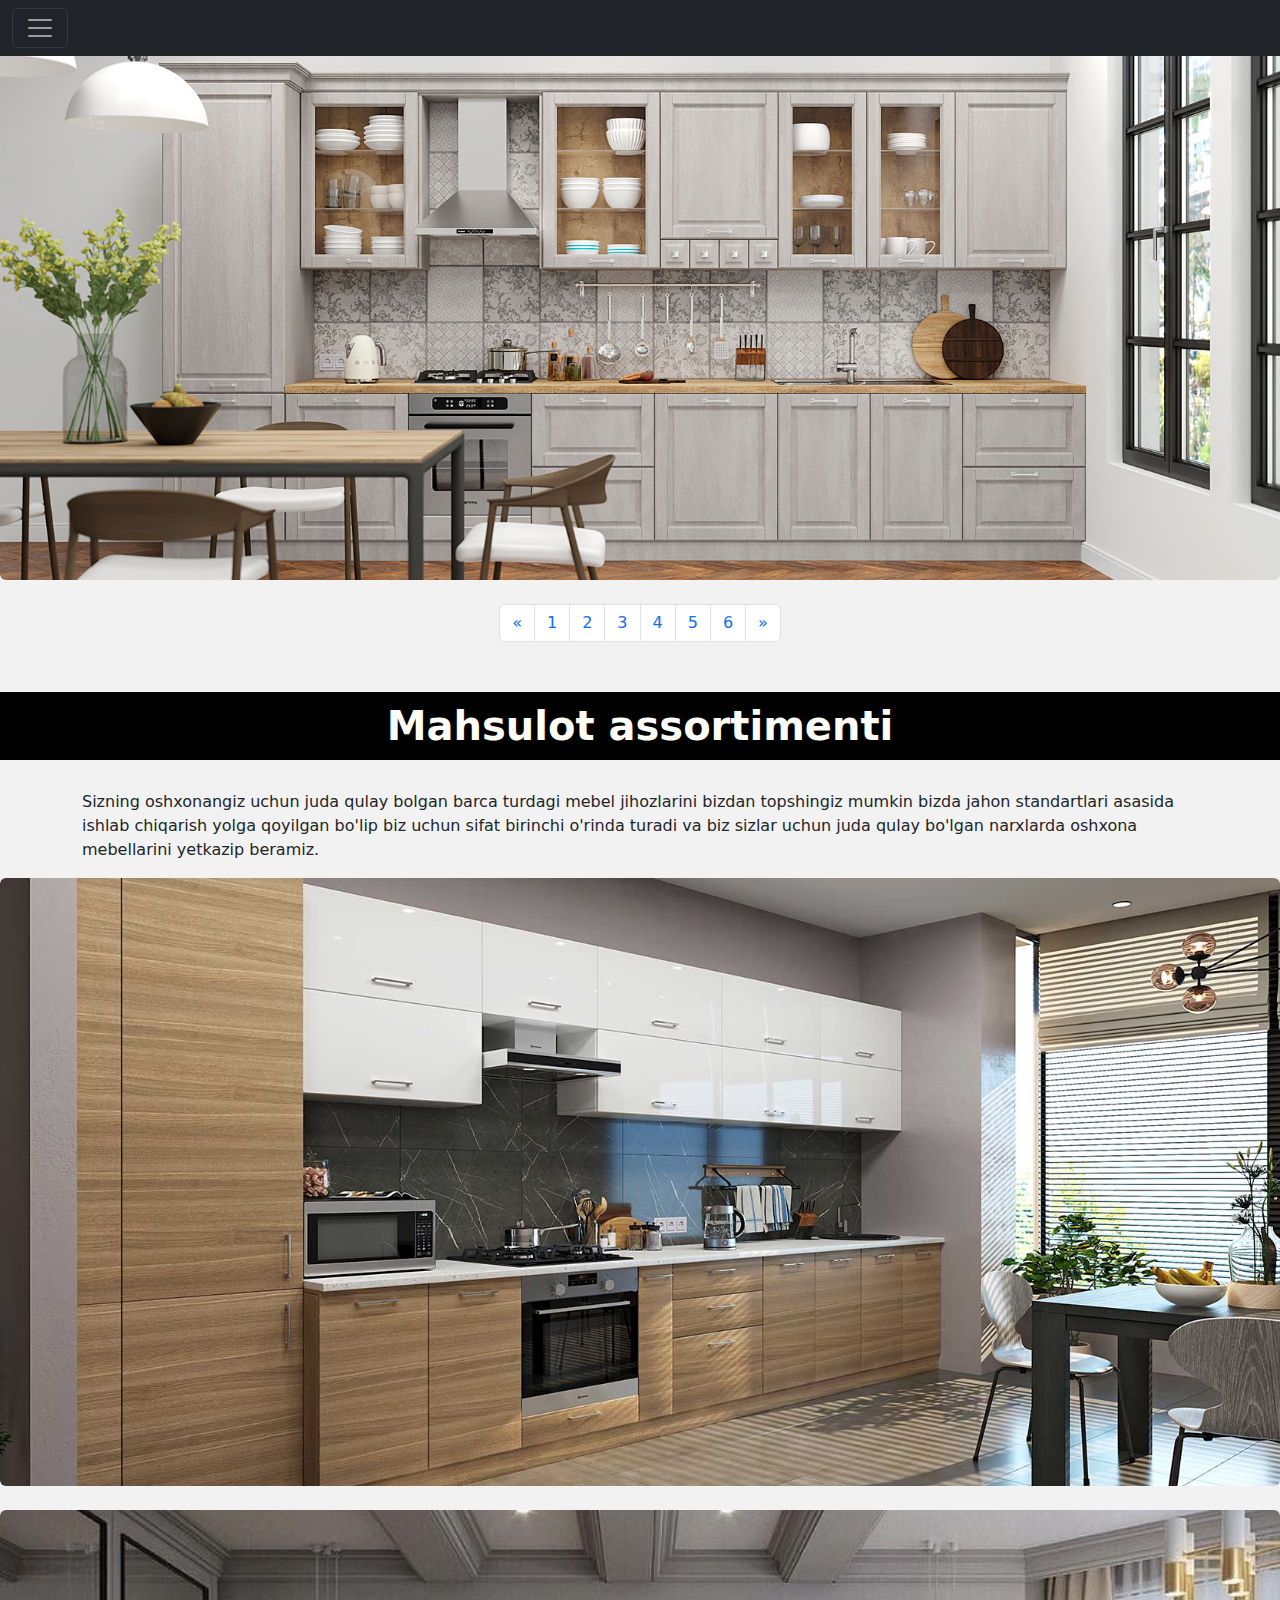
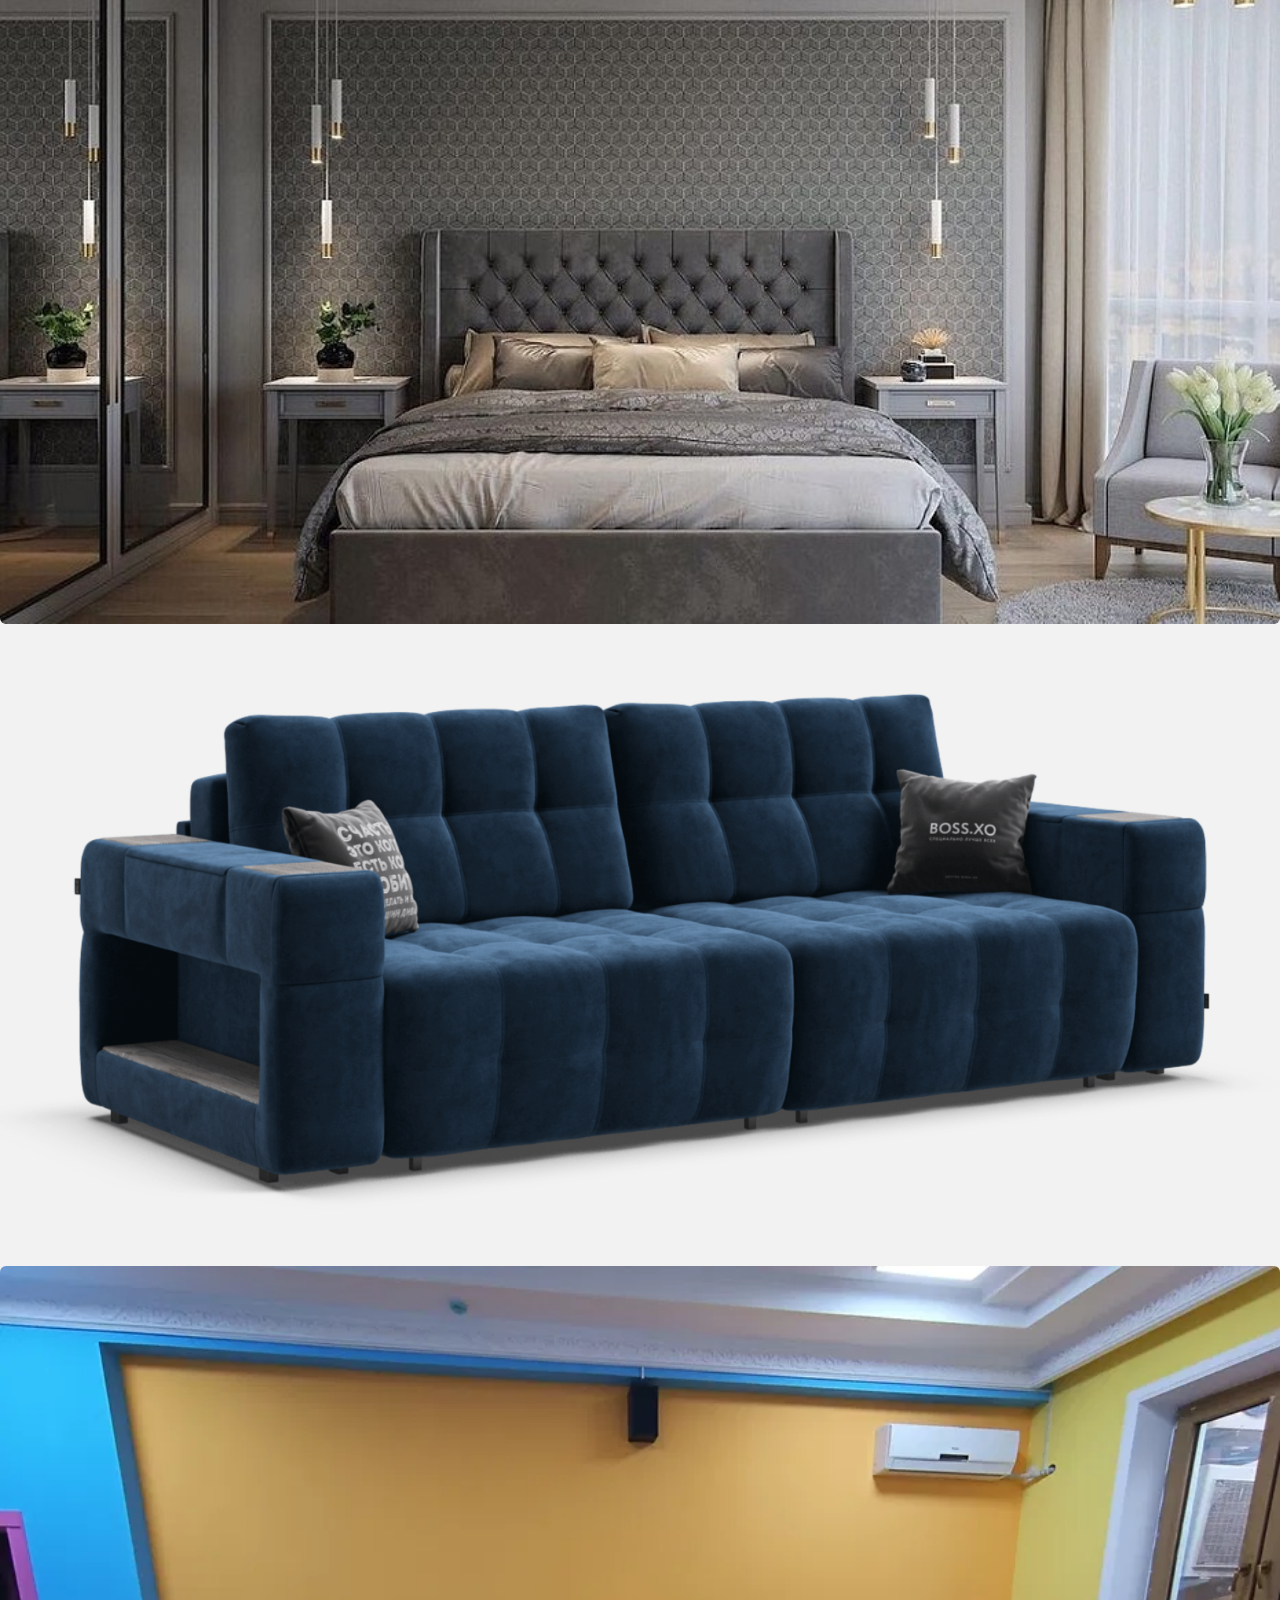
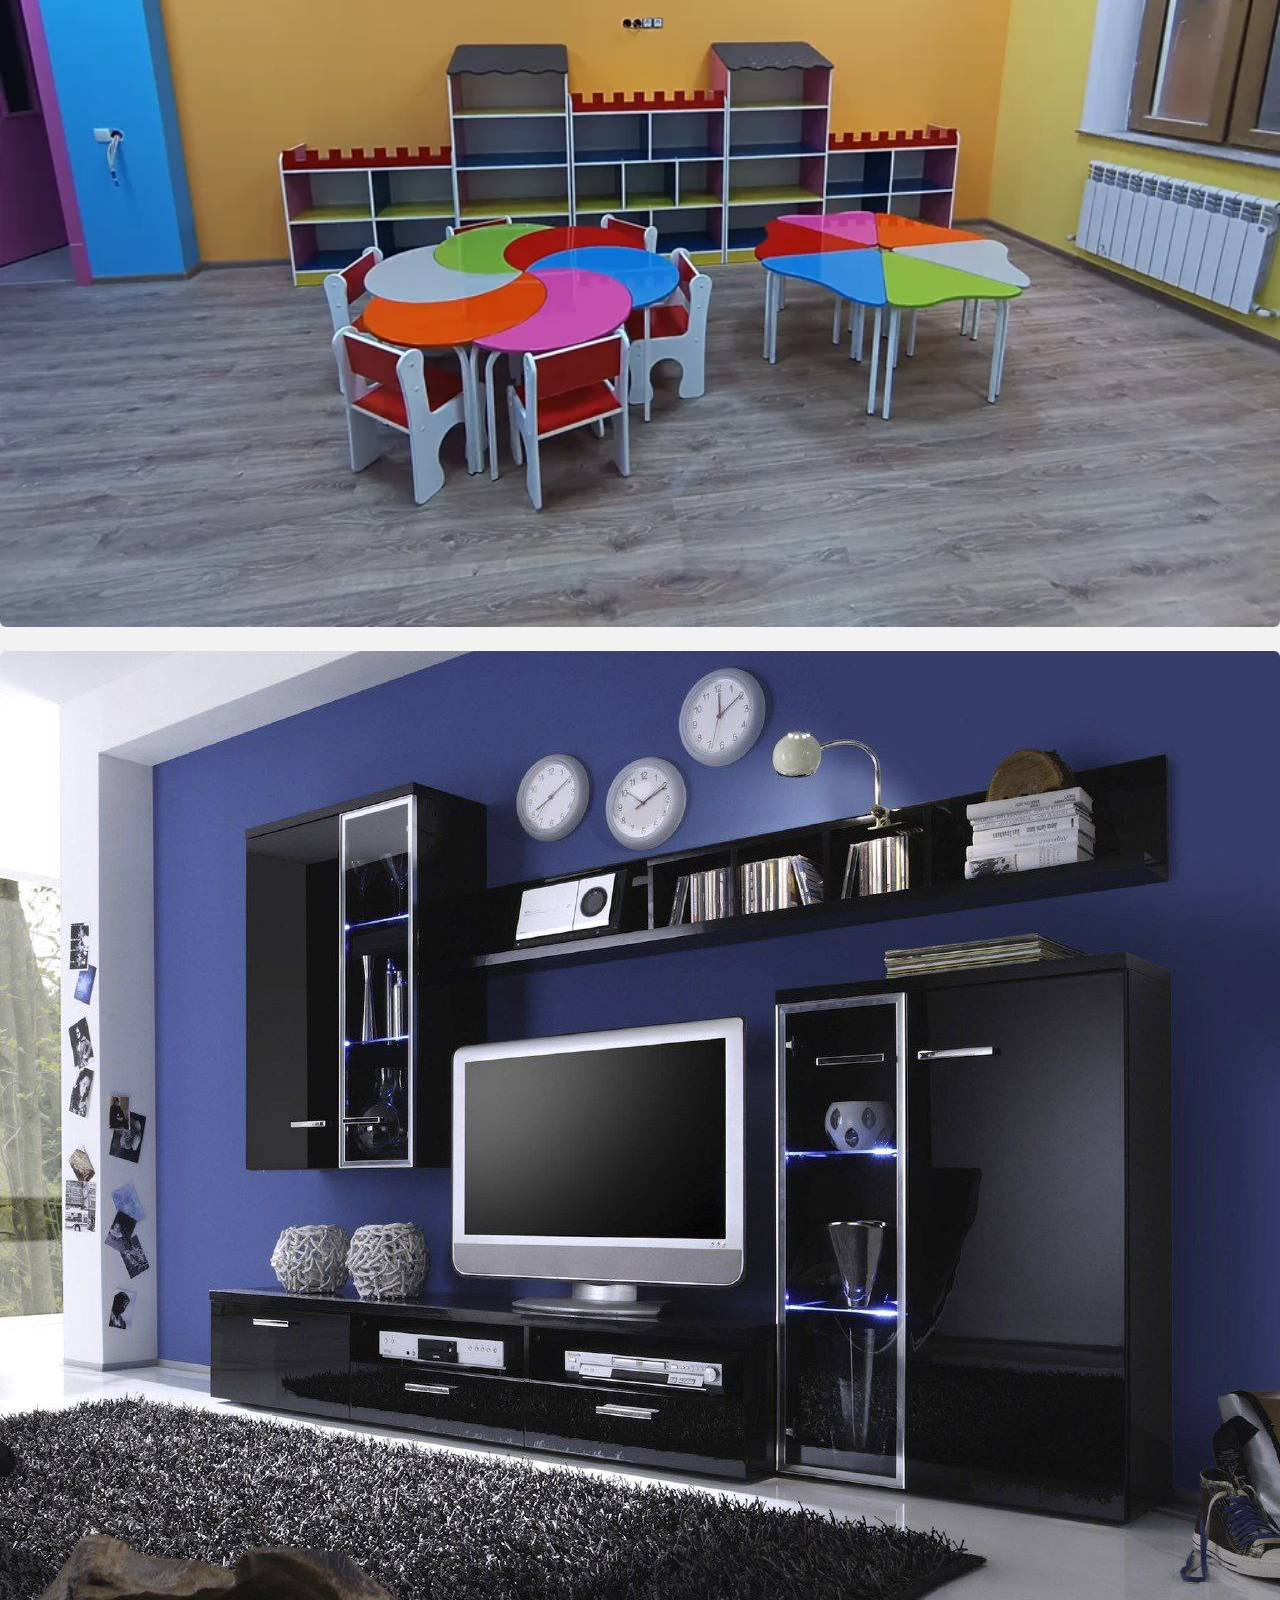
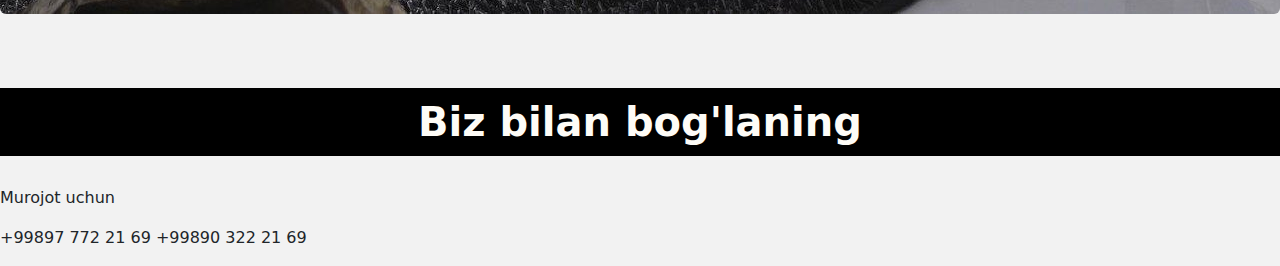
<file: index.html>
<!DOCTYPE html>
<html lang="en">
<head>
    <meta charset="UTF-8">
    <meta http-equiv="X-UA-Compatible" content="IE=edge">
    <meta name="viewport" content="width=device-width, initial-scale=1.0">
    <title>Document</title>
    <link rel="stylesheet" href="./css/bootstrap.min.css">
    <link rel="stylesheet" href="css/main.css">
</head>
<body>

  <nav class="navbar navbar-dark bg-dark fixed-top">
    <div class="container-fluid">
      <!-- <a class="navbar-brand" href="index.html"><img width="200" height="70" src="" alt=""></a> -->
      <button class="navbar-toggler" type="button" data-bs-toggle="offcanvas" data-bs-target="#offcanvasDarkNavbar" aria-controls="offcanvasDarkNavbar">
        <span class="navbar-toggler-icon"></span>
      </button>
      <div class="offcanvas offcanvas-end text-bg-dark" tabindex="-1" id="offcanvasDarkNavbar" aria-labelledby="offcanvasDarkNavbarLabel">
        <div class="offcanvas-header">
          <h5 class="offcanvas-title" id="offcanvasDarkNavbarLabel">Dark offcanvas</h5>
          <button type="button" class="btn-close btn-close-white" data-bs-dismiss="offcanvas" aria-label="Close"></button>
        </div>
        <div class="offcanvas-body">
          <ul class="navbar-nav justify-content-end flex-grow-1 pe-3">
            <li class="nav-item">
              <a class="nav-link active" aria-current="page" href="index.html">Asosiy</a>
            </li>
            <li class="nav-item">
              <a class="nav-link" href="oshhona.html">Oshxona Mebellari</a>
            </li>
            <li class="nav-item">
              <a class="nav-link" href="spalniy.html">Spalni mebel</a>
            </li>
            <li class="nav-item dropdown">
              <a class="nav-link dropdown-toggle" href="#" role="button" data-bs-toggle="dropdown" aria-expanded="false">
                Dropdown
              </a>
              <ul class="dropdown-menu dropdown-menu-dark">
                <li><a class="dropdown-item" href="#">Action</a></li>
                <li><a class="dropdown-item" href="#">Another action</a></li>
                <li>
                  <hr class="dropdown-divider">
                </li>
                <li><a class="dropdown-item" href="#">Something else here</a></li>
              </ul>
            </li>
          </ul>

         
          
          <form class=" header d-flex" role="search ">
            <input class="form-control me-2" type="search" placeholder="Search" aria-label="Search">
            <button class="btn btn-success" type="submit">Search</button>
          </form>
        </div>
      </div>
    </div>
  </nav>
 
  <div class="header">

    <p class="visually-hidden">
    bn
    </p>
  </div>

      <figure class="figure">
        <img src="./img//asosiy.jpeg" class="figure-img img-fluid rounded " alt="...">
        <figcaption class="figure-caption"></figcaption>
      </figure>


      <nav aria-label="Page navigation example number">
        <ul class="pagination justify-content-center">
          <li class="page-item">
            <a class="page-link" href="index.html" aria-label="Previous">
              <span aria-hidden="true">&laquo;</span>
            </a>
          </li>
          <li class="page-item"><a class="page-link" href="index.html">1</a></li>
          <li class="page-item"><a class="page-link" href="oshhona.html">2</a></li>
          <li class="page-item"><a class="page-link" href="spalniy.html">3</a></li>
          <li class="page-item"><a class="page-link" href="divan.html">4</a></li>
          <li class="page-item"><a class="page-link" href="bolalar.html">5</a></li>
          <li class="page-item"><a class="page-link" href="televizor.html">6</a></li>
          <li class="page-item">
            <a class="page-link" href="#" aria-label="Next">
              <span aria-hidden="true">&raquo;</span>
            </a>
          </li>
        </ul>
      </nav>
      
   
      
     


<div class="container">



<!--         
        <div class="accordion" id="accordionPanelsStayOpenExample">
            <div class="accordion-item">
              <h2 class="accordion-header" id="panelsStayOpen-headingOne">
                <button class="accordion-button" type="button" data-bs-toggle="collapse" data-bs-target="#panelsStayOpen-collapseOne" aria-expanded="true" aria-controls="panelsStayOpen-collapseOne">
                  <p class="mebel">
                    Spalni Mebellari
                  </p>
                </button>
              </h2>
              <div id="panelsStayOpen-collapseOne" class="accordion-collapse collapse show" aria-labelledby="panelsStayOpen-headingOne">
                <div class="accordion-body">
                    <figure class="figure">
                        <img src="./img/5b3cbc8e9252f77934819f2af4665d1e.jpeg" class="figure-img img-fluid rounded " alt="...">
                        <figcaption class="figure-caption"></figcaption>
                      </figure>
                    <figure class="figure">
                        <img src="./img/1611777634_post_447_9748.jpeg" class="figure-img img-fluid rounded " alt="...">
                        <figcaption class="figure-caption"></figcaption>
                      </figure>
                    <figure class="figure">
                        <img src="./img/top_447.jpeg" class="figure-img img-fluid rounded " alt="...">
                        <figcaption class="figure-caption"></figcaption>
                      </figure>
                    <figure class="figure">
                        <img src="./img/1dbffe48474dd864fcd9d00050cb680af.jpeg" class="figure-img img-fluid rounded " alt="...">
                        <figcaption class="figure-caption"></figcaption>
                      </figure>
                    <figure class="figure">
                        <img src="./img/2b4c5dcc3161fb1ae50afa84ed8547625.jpeg" class="figure-img img-fluid rounded " alt="...">
                        <figcaption class="figure-caption"></figcaption>
                      </figure>
                    <figure class="figure">
                        <img src="./img/3dc02c0a895d912b23a3d828a787387a3.jpeg" class="figure-img img-fluid rounded " alt="...">
                        <figcaption class="figure-caption"></figcaption>
                      </figure>
                      <div></div>
                  <strong>This is the first item's accordion body.</strong> It is shown by default, until the collapse plugin adds the appropriate classes that we use to style each element. These classes control the overall appearance, as well as the showing and hiding via CSS transitions. You can modify any of this with custom CSS or overriding our default variables. It's also worth noting that just about any HTML can go within the <code>.accordion-body</code>, though the transition does limit overflow.
                </div>
              </div>
            </div>
            <div class="accordion-item">
              <h2 class="accordion-header" id="panelsStayOpen-headingTwo">
                <button class="accordion-button collapsed" type="button" data-bs-toggle="collapse" data-bs-target="#panelsStayOpen-collapseTwo" aria-expanded="false" aria-controls="panelsStayOpen-collapseTwo">
                  <p class="mebel">
                    Oshxona Mebellari
                  </p>
                </button>
              </h2>
              <div id="panelsStayOpen-collapseTwo" class="accordion-collapse collapse" aria-labelledby="panelsStayOpen-headingTwo">
                <div class="accordion-body">
                    <figure class="figure">
                        <img src="./img/osh1f5b1f43f92368d9f1400.jpeg" class="figure-img img-fluid rounded " alt="...">
                        <figcaption class="figure-caption"></figcaption>
                      </figure>
                    <figure class="figure">
                        <img src="./img/osh2e80bbd93a3277083fc2da.jpeg" class="figure-img img-fluid rounded " alt="...">
                        <figcaption class="figure-caption"></figcaption>
                      </figure>
                    <figure class="figure">
                        <img src="./img/osh329c6d75e9d1d915759076.jpeg" class="figure-img img-fluid rounded " alt="...">
                        <figcaption class="figure-caption"></figcaption>
                      </figure>
                    <figure class="figure">
                        <img src="./img/osh4989c565ca5957c6f03956.jpeg" class="figure-img img-fluid rounded " alt="...">
                        <figcaption class="figure-caption"></figcaption>
                      </figure>
                    <figure class="figure">
                       <a href=""> <img src=".//img/osh53ccf3890cef55b6be596e.jpeg" class="figure-img img-fluid rounded " alt="..."></a>
                        <figcaption class="figure-caption"></figcaption>
                      </figure>
                    <figure class="figure">
                        <img src="./img/osh6cefea65ff61b79eccb9fa.jpeg" class="figure-img img-fluid rounded " alt="...">
                        <figcaption class="figure-caption"></figcaption>
                      </figure>
                  <strong>This is the second item's accordion body.</strong> It is hidden by default, until the collapse plugin adds the appropriate classes that we use to style each element. These classes control the overall appearance, as well as the showing and hiding via CSS transitions. You can modify any of this with custom CSS or overriding our default variables. It's also worth noting that just about any HTML can go within the <code>.accordion-body</code>, though the transition does limit overflow.
                </div>
              </div>
            </div>
            <div class="accordion-item">
              <h2 class="accordion-header" id="panelsStayOpen-headingThree">
                <button class="accordion-button collapsed " type="button" data-bs-toggle="collapse" data-bs-target="#panelsStayOpen-collapseThree" aria-expanded="false" aria-controls="panelsStayOpen-collapseThree">
                  <p class="mebel">
                    Divan Yumshoq Mebellar
                  </p>
                </button>
              </h2> -->
              <!-- <div id="panelsStayOpen-collapseThree" class="accordion-collapse collapse" aria-labelledby="panelsStayOpen-headingThree">
                <div class="accordion-body"> 
                   <p>
                     <figure class="figure">
                        <img src="./img/frvIgGY0yLKqeEWfRkZa9A.png" class="figure-img img-fluid rounded " alt="...">
                        <figcaption class="figure-caption"></figcaption>
                      </figure>
                    <figure class="figure">
                        <img src="./img/Black-Couch-PNG-HD-Quality.png" class="figure-img img-fluid rounded " alt="...">
                        <figcaption class="figure-caption"></figcaption>
                      </figure>
                    <figure class="figure">
                        <img src="./img/Comfirtable-Couch-PNG-HD-Quality.png" class="figure-img img-fluid rounded " alt="...">
                        <figcaption class="figure-caption"></figcaption>
                      </figure>
                    <figure class="figure">
                        <img src="./img/Couch-PNG-HD-Quality.png" class="figure-img img-fluid rounded " alt="...">
                        <figcaption class="figure-caption"></figcaption>
                      </figure>
                    <figure class="figure">
                        <img src="./img/Couch-Sofa-PNG-HD-Quality.png" class="figure-img img-fluid rounded " alt="...">
                        <figcaption class="figure-caption"></figcaption>
                      </figure>
                    <figure class="figure">
                        <img src="./img/frvIgGY0yLKqeEWfRkZa9A.png" class="figure-img img-fluid rounded " alt="...">
                        <figcaption class="figure-caption"></figcaption>
                      </figure>
                    <figure class="figure">
                        <img src="./img/Orange-Couch-PNG-HD-Quality.png" class="figure-img img-fluid rounded " alt="...">
                        <figcaption class="figure-caption"></figcaption>
                      </figure>
                   </p>
            
                  <strong>This is the third item's accordion body.</strong> It is hidden by default, until the collapse plugin adds the appropriate classes that we use to style each element. These classes control the overall appearance, as well as the showing and hiding via CSS transitions. You can modify any of this with custom CSS or overriding our default variables. It's also worth noting that just about any HTML can go within the <code>.accordion-body</code>, though the transition does limit overflow.
                </div> -->
               
      
              
                
              </div>
            </div>
          </div> 

          <div class="products">
            <h2 class="products__title">
              Mahsulot assortimenti</h2>
             <p class="container">
                Sizning oshxonangiz uchun juda qulay bolgan barca turdagi mebel jihozlarini bizdan topshingiz mumkin bizda jahon standartlari asasida ishlab chiqarish yolga qoyilgan bo'lip biz uchun sifat birinchi o'rinda turadi va biz sizlar uchun juda qulay bo'lgan narxlarda oshxona mebellarini yetkazip beramiz.
              </p>
          </div>

          <figure class="figure ">
           <a href="oshhona.html"> <img src="./img/oshxona link.jpeg" class="figure-img img-fluid rounded " alt="..."></a>
            <figcaption class="figure-caption"></figcaption>
          </figure>
          <figure class="figure">
           <a href="spalniy.html"> <img width="1300" src="./img/spalni link.jpeg" class="figure-img img-fluid rounded " height="100" alt="..."></a>
            <figcaption class="figure-caption"></figcaption>
          </figure>
          <figure class="figure">
           <a href="divan.html"> <img width="1300" src="./img/frvIgGY0yLKqeEWfRkZa9A.png" class="figure-img img-fluid rounded " height="100" alt="..."></a>
            <figcaption class="figure-caption"></figcaption>
          </figure>
          <figure class="figure">
           <a href="bolalar.html"> <img width="1300" src="./img/bolalar1.webp" class="figure-img img-fluid rounded " height="100" alt="..."></a>
            <figcaption class="figure-caption"></figcaption>
          </figure>
          <figure class="figure">
           <a href="televizor.html"> <img width="1300" src="./img/televizorglavniy.jpg" class="figure-img img-fluid rounded " height="100" alt="..."></a>
            <figcaption class="figure-caption"></figcaption>
          </figure>
          <p class="products__title">
            Biz bilan bog'laning
          </p>
          <div class="products">
            <p class="products__text">
              Murojot uchun
            </p>
            <p class="products__number">
              +99897 772 21 69
              +99890 322 21 69
            </p>
          </div>
          
          <script src="./js/bootstrap.bundle.js"></script> 
           
</body>
</html>
</file>
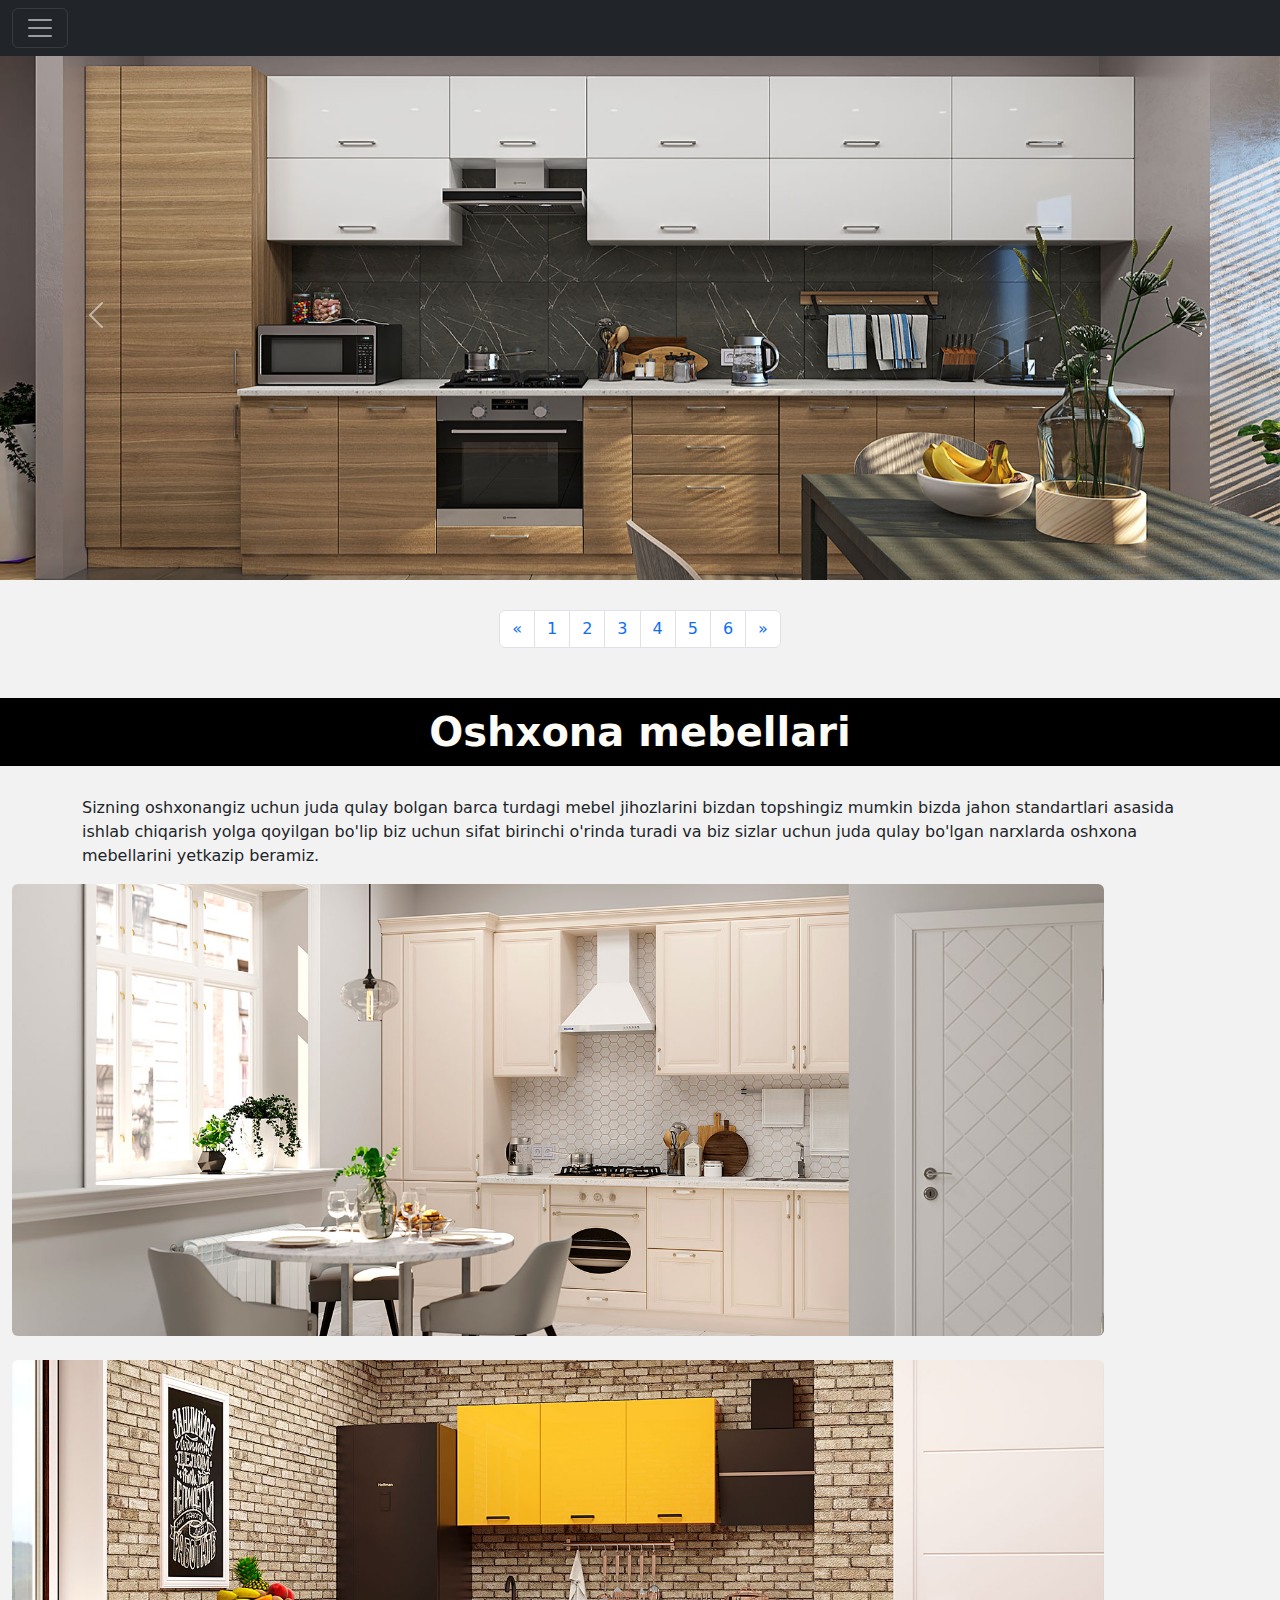
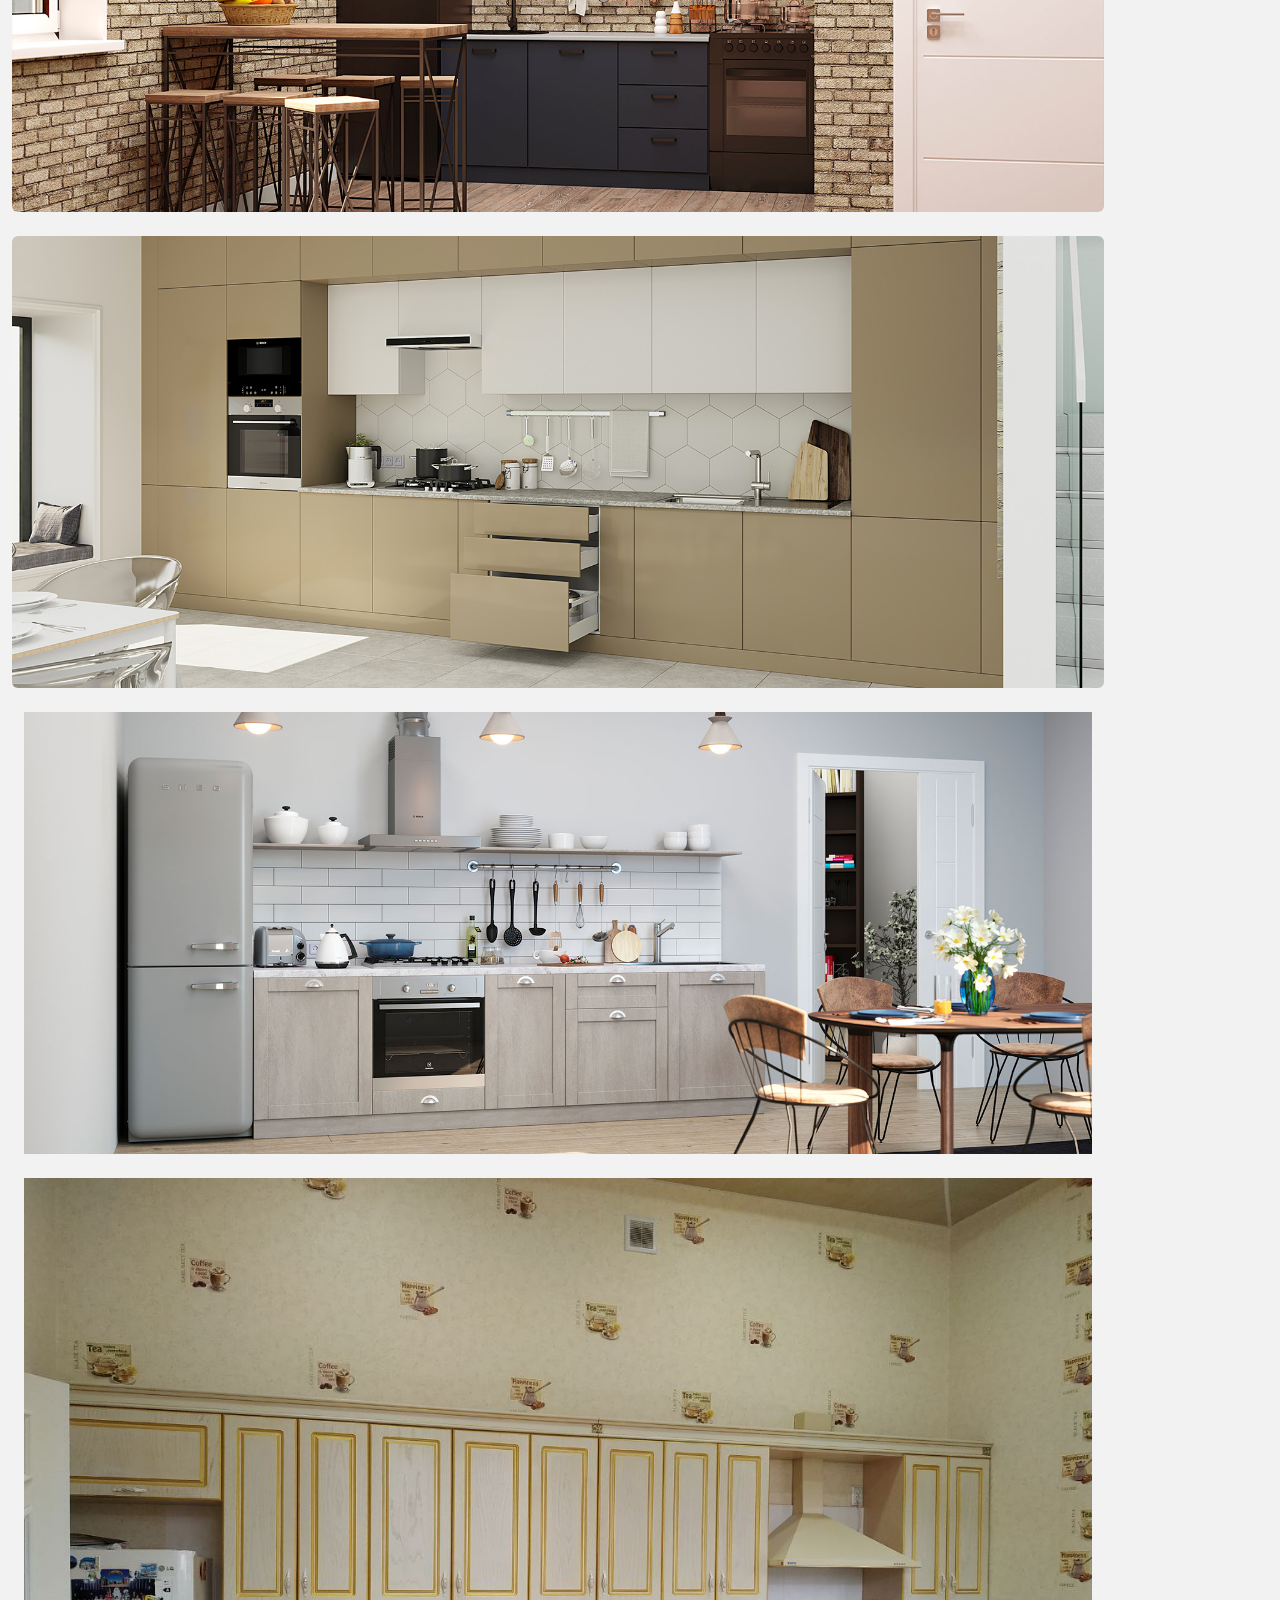
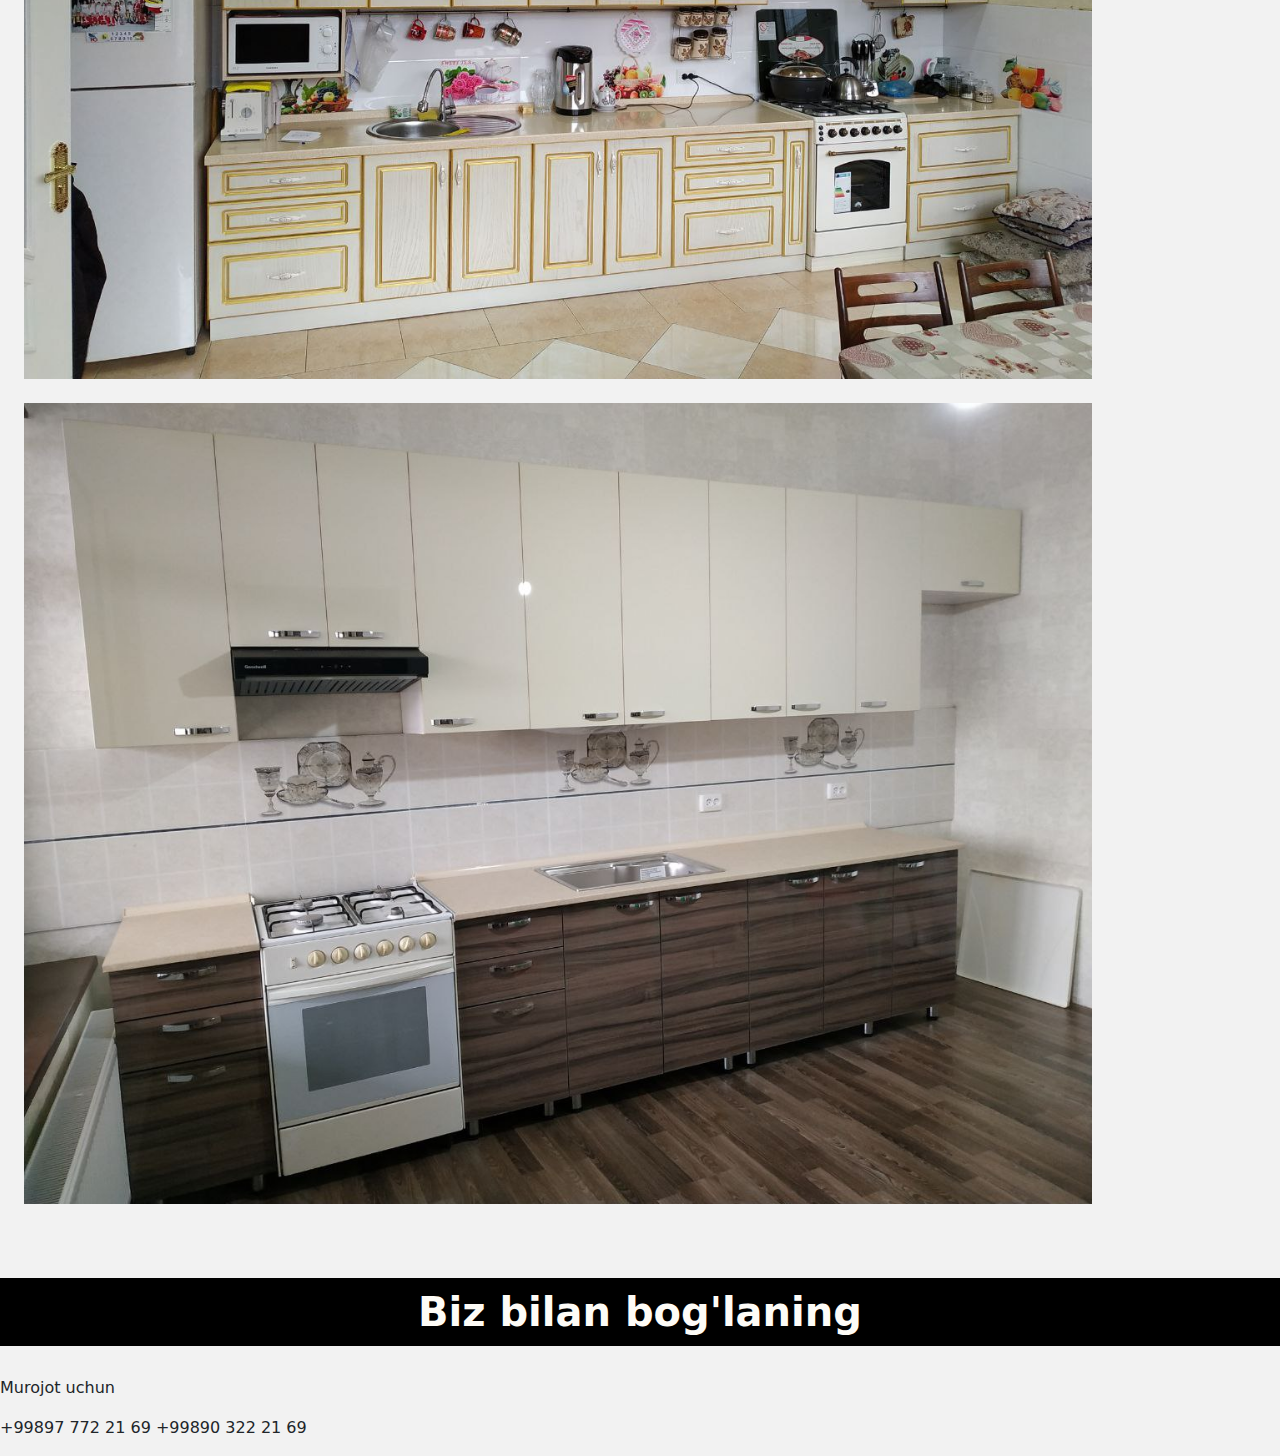
<file: oshhona.html>
<!DOCTYPE html>
<html lang="en">
<head>
    <meta charset="UTF-8">
    <meta http-equiv="X-UA-Compatible" content="IE=edge">
    <meta name="viewport" content="width=device-width, initial-scale=1.0">
    <title>Document</title>
    <link rel="stylesheet" href="./css/bootstrap.min.css">
    <link rel="stylesheet" href="css/main.css">
</head>
<body>

  <nav class="navbar navbar-dark bg-dark fixed-top ">
    <div class="container-fluid">
      <!-- <a class="navbar-brand" href="index.html"><img width="250" height="90" src="./img/new-logo.png" alt=""></a> -->
      <button class="navbar-toggler" type="button" data-bs-toggle="offcanvas" data-bs-target="#offcanvasDarkNavbar" aria-controls="offcanvasDarkNavbar">
        <span class="navbar-toggler-icon"></span>
      </button>
      <div class="offcanvas offcanvas-end text-bg-dark" tabindex="-1" id="offcanvasDarkNavbar" aria-labelledby="offcanvasDarkNavbarLabel">
        <div class="offcanvas-header">
          <h5 class="offcanvas-title" id="offcanvasDarkNavbarLabel">Dark offcanvas</h5>
          <button type="button" class="btn-close btn-close-white" data-bs-dismiss="offcanvas" aria-label="Close"></button>
        </div>
        <div class="offcanvas-body">
          <ul class="navbar-nav justify-content-end flex-grow-1 pe-3">
            <li class="nav-item">
              <a class="nav-link active" aria-current="page" href="index.html">Asosiy</a>
            </li>
            <li class="nav-item">
              <a class="nav-link" href="oshhona.html">Oshxona Mebellari</a>
            </li>
            <li class="nav-item">
              <a class="nav-link" href="spalniy.html">Oshxona Mebellari</a>
            </li>
            <li class="nav-item dropdown">
              <a class="nav-link dropdown-toggle" href="#" role="button" data-bs-toggle="dropdown" aria-expanded="false">
                Dropdown
              </a>
              <ul class="dropdown-menu dropdown-menu-dark">
                <li><a class="dropdown-item" href="#">Action</a></li>
                <li><a class="dropdown-item" href="#">Another action</a></li>
                <li>
                  <hr class="dropdown-divider">
                </li>
                <li><a class="dropdown-item" href="#">Something else here</a></li>
              </ul>
            </li>
          </ul>

          <form class="d-flex " role=" search ">
            <input class="form-control me-2" type="search" placeholder="Search" aria-label="Search">
            <button class="btn btn-success" type="submit">Search</button>
          </form>
        </div>
      </div>
    </div>
  </nav>

  

  
    <div id="carouselExampleFade" class=" header carousel slide carousel-fade number " data-bs-ride="carousel">
        <div class="carousel-inner">
          <div class="carousel-item active">
            <img src="./img/bink64fb90bc7ebba41ad3986281f353c49b.jpeg" class="d-block w-100" alt="...">
          </div>
          <div class="carousel-item">
            <img src="./img/bink80229bbae69bdcbc4e4a5dd5333fcddf.jpeg" class="d-block w-100" alt="...">
          </div>
          <div class="carousel-item">
            <img src="./img/binke0d4f1b5793766d8607484560e350996.jpeg" class="d-block w-100" alt="...">
          </div>
        </div>
        <button class="carousel-control-prev" type="button" data-bs-target="#carouselExampleFade" data-bs-slide="prev">
          <span class="carousel-control-prev-icon" aria-hidden="true"></span>
          <span class="visually-hidden">Previous</span>
        </button>
        <button class="carousel-control-next" type="button" data-bs-target="#carouselExampleFade" data-bs-slide="next">
          <span class="carousel-control-next-icon" aria-hidden="true"></span>
          <span class="visually-hidden">Next</span>
        </button>
      </div>

      <nav aria-label="Page navigation example number">
        <ul class="pagination justify-content-center">
          <li class="page-item">
            <a class="page-link" href="index.html" aria-label="Previous">
              <span aria-hidden="true">&laquo;</span>
            </a>
          </li>
          <li class="page-item"><a class="page-link" href="index.html">1</a></li>
          <li class="page-item"><a class="page-link" href="oshhona.html">2</a></li>
          <li class="page-item"><a class="page-link" href="spalniy.html">3</a></li>
          <li class="page-item"><a class="page-link" href="divan.html">4</a></li>
          <li class="page-item"><a class="page-link" href="bolalar.html">5</a></li>
          <li class="page-item"><a class="page-link" href="televizor.html">6</a></li>
          <li class="page-item">
            <a class="page-link" href="#" aria-label="Next">
              <span aria-hidden="true">&raquo;</span>
            </a>
          </li>
        </ul>
      </nav>
      
      
      
      <div class="products">
        <h2 class="products__title">
          Oshxona mebellari</h2>
         <p class="container">
            Sizning oshxonangiz uchun juda qulay bolgan barca turdagi mebel jihozlarini bizdan topshingiz mumkin bizda jahon standartlari asasida ishlab chiqarish yolga qoyilgan bo'lip biz uchun sifat birinchi o'rinda turadi va biz sizlar uchun juda qulay bo'lgan narxlarda oshxona mebellarini yetkazip beramiz.
          </p>
      </div>

      <div class="row container">
        <figure class="figure products__content  ">
          <img   src="./img/products 1.jpeg" class="figure-img img-fluid rounded " alt="...">
          <figcaption class="figure-caption"></figcaption>
        <!-- <div class="products__wrapper">
         <h3 >
          Vanil
         </h3>
         <p>Qaymoq rang</p>
      
        </div> -->
        </figure>
        <figure class="figure  products__content">
        
          <img src="./img/products 2.jpeg" class="figure-img img-fluid rounded " alt="...">
          <figcaption class="figure-caption"></figcaption>
        </figure>
        <figure class="figure  products__content">
          <img  src="./img/products 3.jpeg" class="figure-img img-fluid rounded " alt="...">
          <figcaption class="figure-caption"></figcaption>
        </figure>
        <figure class="figure  products__content">
          <img  src="./img/products4.jpeg" class="figure-img img-fluid rounded container " alt="...">
          <figcaption class="figure-caption"></figcaption>
        </figure>
        <figure class="figure  products__content">
          <img  src="./img/arginal 1.jpg" class="figure-img img-fluid rounded container " alt="...">
          <figcaption class="figure-caption"></figcaption>
        </figure>
        <figure class="figure  products__content">
          <img  src="./img/arginal 2.jpg" class="figure-img img-fluid rounded container " alt="...">
          <figcaption class="figure-caption"></figcaption>
        </figure>
      </div>
      <!-- <div class="card text-bg-dark">
        <img src="./img/products 3.jpeg" class="card-img" alt="...">
        <div class="card-img-overlay">
          <h5 class="card-title">Card title</h5>
          <p class="card-text">This is a wider card with supporting text below as a natural lead-in to additional content. This content is a little bit longer.</p>
          <p class="card-text"><small>Last updated 3 mins ago</small></p>
        </div>
      </div> -->
      <p class="products__title">
        Biz bilan bog'laning
      </p>
      <div class="products">
        <p class="products__text">
          Murojot uchun
        </p>
        <p class="products__number">
          +99897 772 21 69
          +99890 322 21 69
        </p>
      </div>
      
      <script src="./js/bootstrap.bundle.js"></script>  
</body>
</html>
</file>
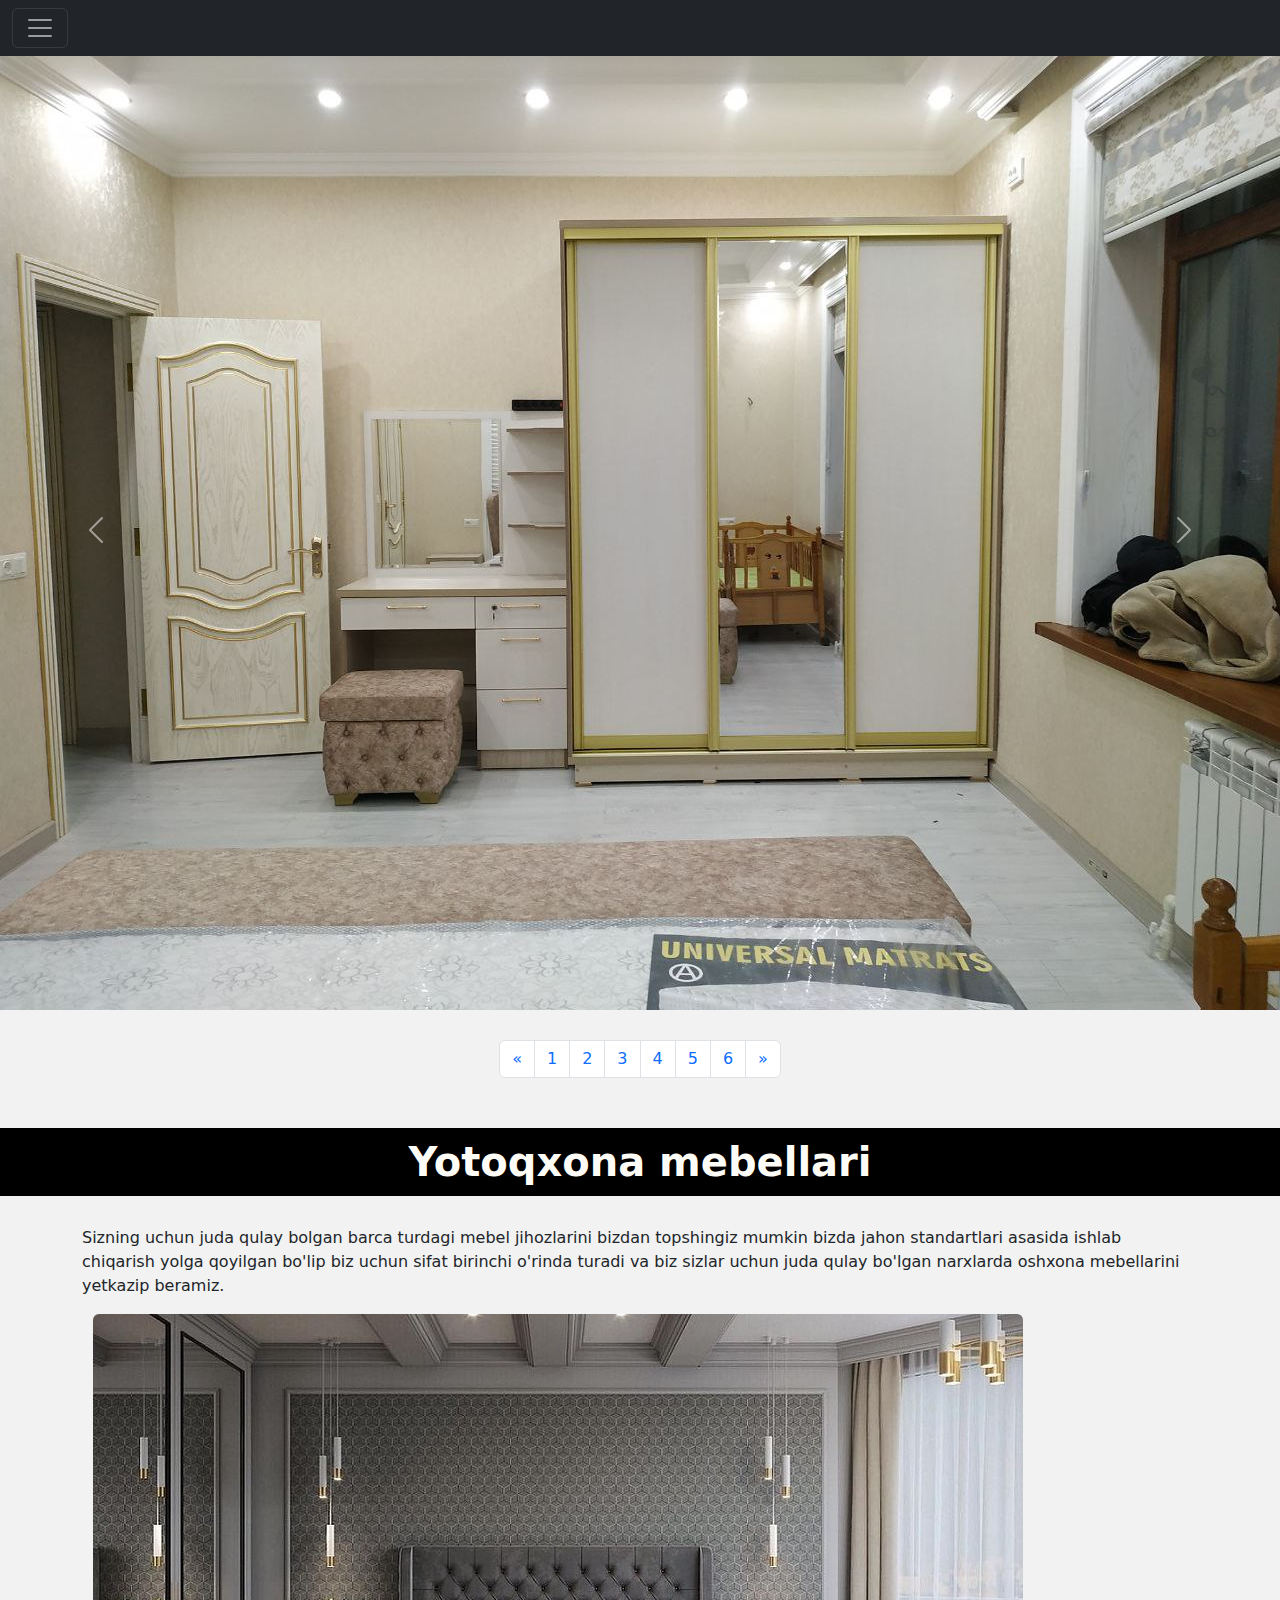
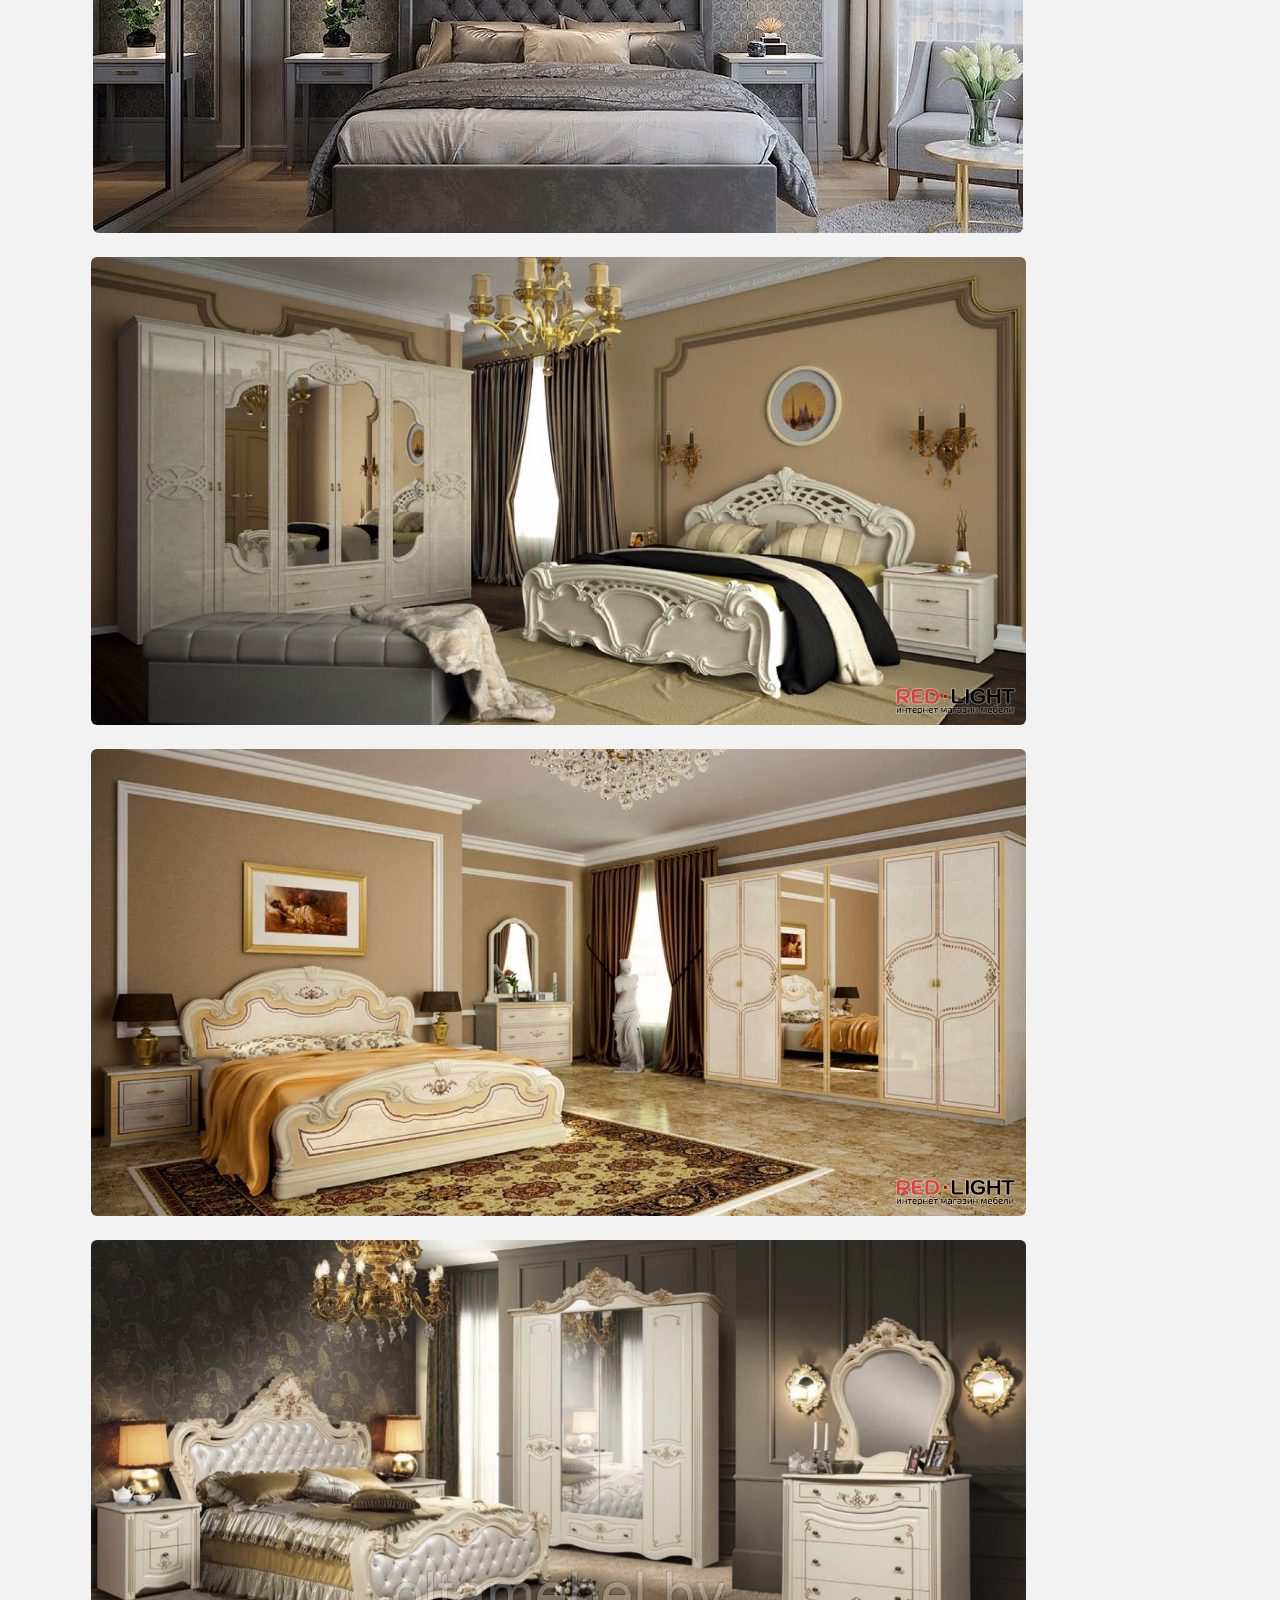
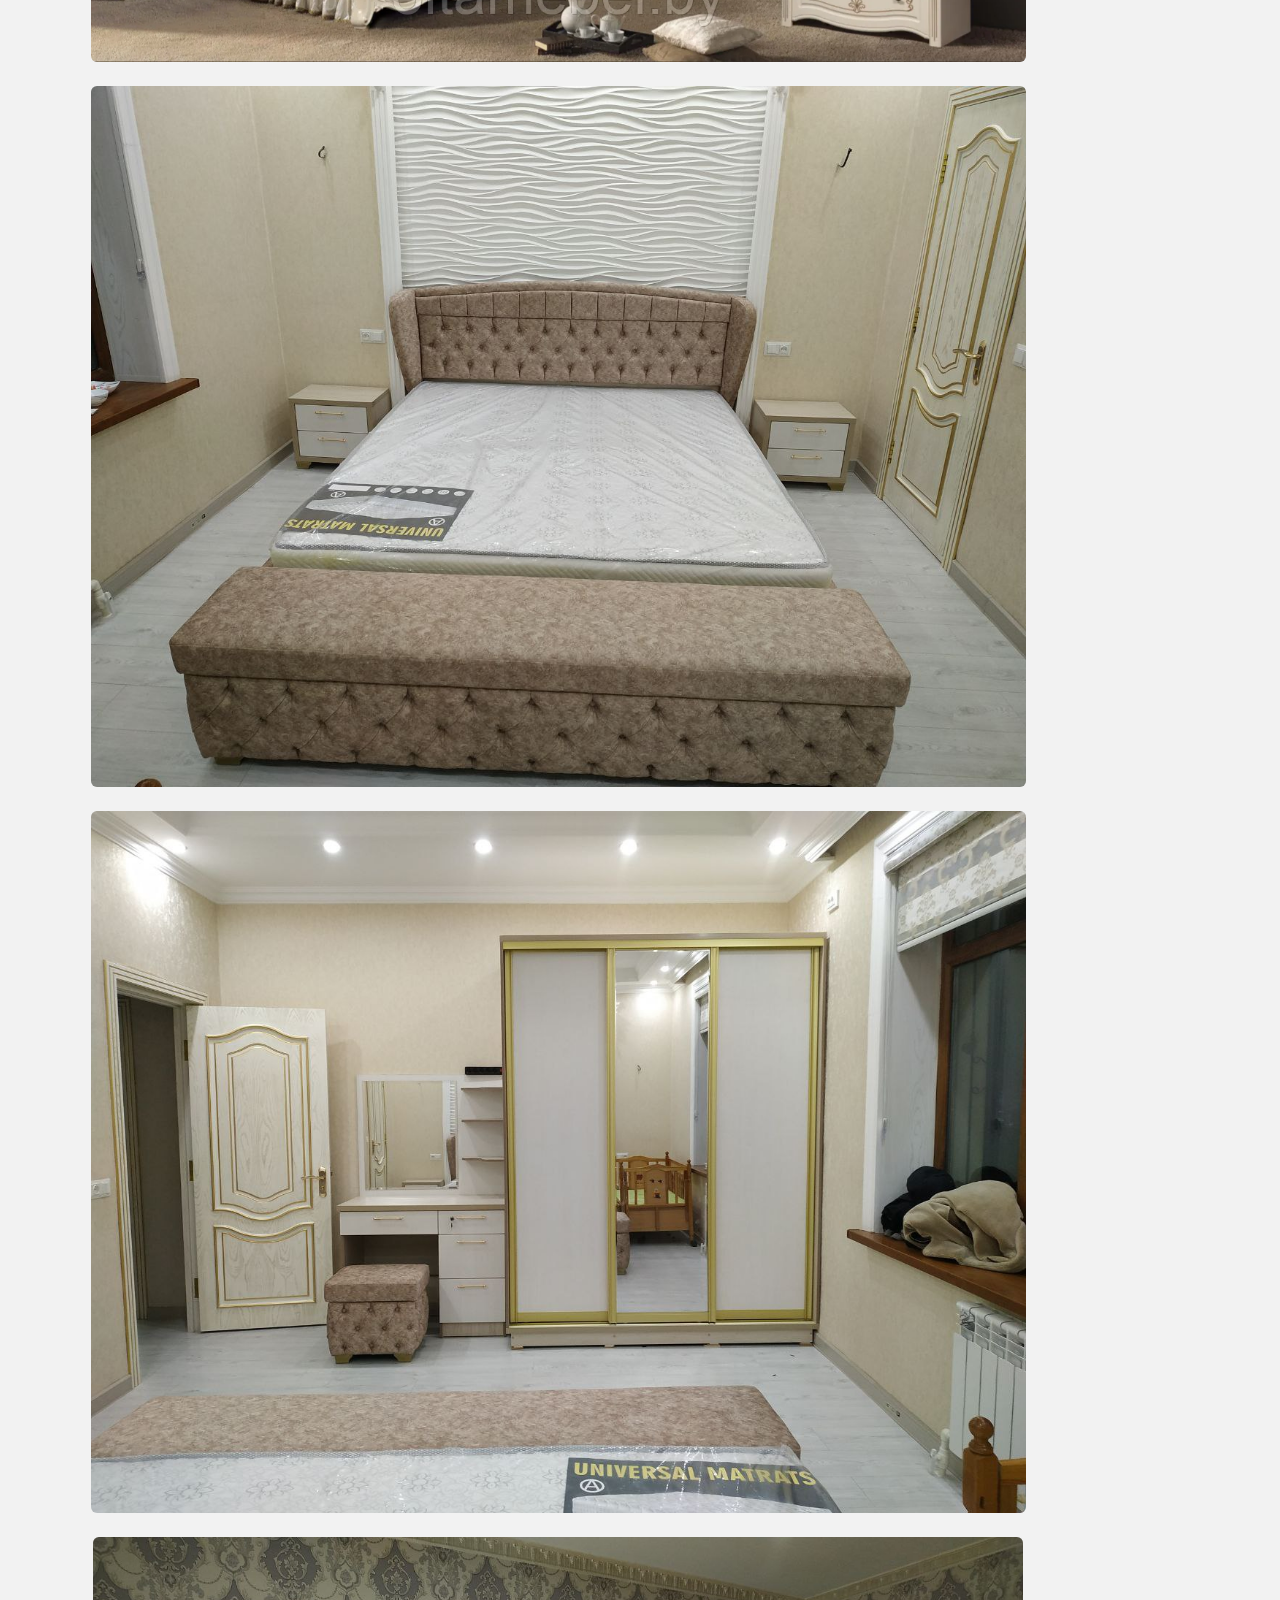
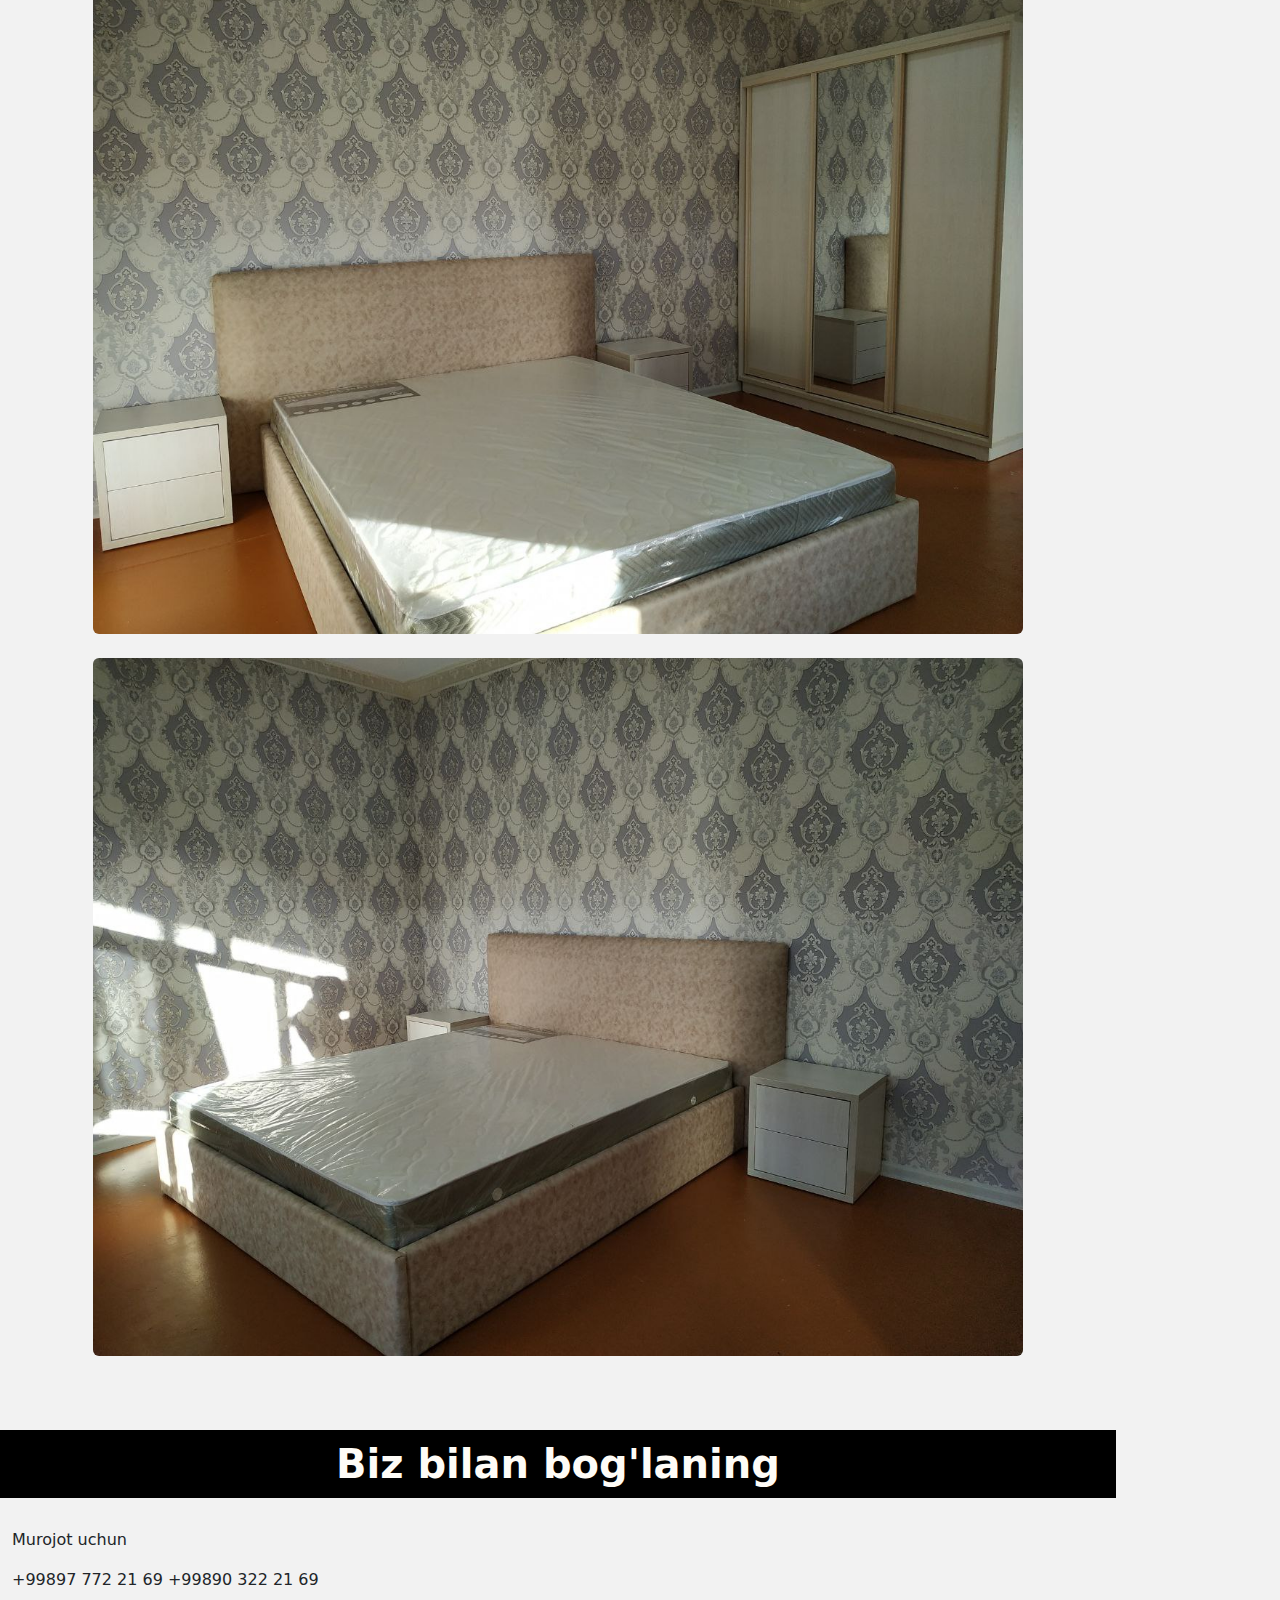
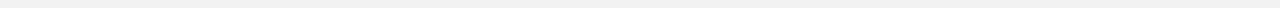
<file: spalniy.html>
<!DOCTYPE html>
<html lang="en">
  <head>
    <meta charset="UTF-8" />
    <meta http-equiv="X-UA-Compatible" content="IE=edge" />
    <meta name="viewport" content="width=device-width, initial-scale=1.0" />
    <title>Document</title>
    <link rel="stylesheet" href="./css/bootstrap.min.css" />
    <link rel="stylesheet" href="css/main.css" />
  </head>
  <body>
    <nav class="navbar navbar-dark bg-dark fixed-top">
      <div class="container-fluid">
        <!-- <a class="navbar-brand" href="index.html"
          ><img width="250" height="90" src="./img/new-logo.png" alt=""
        /></a> -->
        <button
          class="navbar-toggler"
          type="button"
          data-bs-toggle="offcanvas"
          data-bs-target="#offcanvasDarkNavbar"
          aria-controls="offcanvasDarkNavbar"
        >
          <span class="navbar-toggler-icon"></span>
        </button>
        <div
          class="offcanvas offcanvas-end text-bg-dark"
          tabindex="-1"
          id="offcanvasDarkNavbar"
          aria-labelledby="offcanvasDarkNavbarLabel"
        >
          <div class="offcanvas-header">
            <h5 class="offcanvas-title" id="offcanvasDarkNavbarLabel">
              Dark offcanvas
            </h5>
            <button
              type="button"
              class="btn-close btn-close-white"
              data-bs-dismiss="offcanvas"
              aria-label="Close"
            ></button>
          </div>
          <div class="offcanvas-body">
            <ul class="navbar-nav justify-content-end flex-grow-1 pe-3">
              <li class="nav-item">
                <a class="nav-link active" aria-current="page" href="index.html"
                  >Asosiy</a
                >
              </li>
              <li class="nav-item">
                <a class="nav-link" href="oshhona.html">Oshxona Mebellari</a>
              </li>
              <li class="nav-item dropdown">
                <a
                  class="nav-link dropdown-toggle"
                  href="#"
                  role="button"
                  data-bs-toggle="dropdown"
                  aria-expanded="false"
                >
                  Dropdown
                </a>
                <ul class="dropdown-menu dropdown-menu-dark">
                  <li><a class="dropdown-item" href="#">Action</a></li>
                  <li><a class="dropdown-item" href="#">Another action</a></li>
                  <li>
                    <hr class="dropdown-divider" />
                  </li>
                  <li>
                    <a class="dropdown-item" href="#">Something else here</a>
                  </li>
                </ul>
              </li>
            </ul>

            <form class="d-flex" role=" search ">
              <input
                class="form-control me-2"
                type="search"
                placeholder="Search"
                aria-label="Search"
              />
              <button class="btn btn-success" type="submit">Search</button>
            </form>
          </div>
        </div>
      </div>
    </nav>

    <div
      id="carouselExampleFade"
      class="header carousel slide carousel-fade number"
      data-bs-ride="carousel"
    >
      <div class="carousel-inner">
        <div class="carousel-item active">
          <img
            
           
            src="./img/spalni orginal1.jpg"
            class="d-block w-100"
            alt="..."
          />
        </div>
        <div class="carousel-item active">
          <img
            src="./img/spalni orginal2.jpg"
            class="d-block w-100"
            alt="..."
          />
       
        </div>
      </div>
      <button
        class="carousel-control-prev"
        type="button"
        data-bs-target="#carouselExampleFade"
        data-bs-slide="prev"
      >
        <span class="carousel-control-prev-icon" aria-hidden="true"></span>
        <span class="visually-hidden">Previous</span>
      </button>
      <button
        class="carousel-control-next"
        type="button"
        data-bs-target="#carouselExampleFade"
        data-bs-slide="next"
      >
        <span class="carousel-control-next-icon" aria-hidden="true"></span>
        <span class="visually-hidden">Next</span>
      </button>
    </div>

    <nav aria-label="Page navigation example number">
      <ul class="pagination justify-content-center">
        <li class="page-item">
          <a class="page-link" href="index.html" aria-label="Previous">
            <span aria-hidden="true">&laquo;</span>
          </a>
        </li>
        <li class="page-item"><a class="page-link" href="index.html">1</a></li>
        <li class="page-item">
          <a class="page-link" href="oshhona.html">2</a>
        </li>
        <li class="page-item">
          <a class="page-link" href="spalniy.html">3</a>
        </li>
        <li class="page-item">
          <a class="page-link" href="divan.html">4</a>
        </li>
        <li class="page-item">
          <a class="page-link" href="bolalar.html">5</a>
        </li>
        <li class="page-item">
          <a class="page-link" href="televizor.html">6</a>
        </li>
        <li class="page-item">
          <a class="page-link" href="spalniy.html" aria-label="Next">
            <span aria-hidden="true">&raquo;</span>
          </a>
        </li>
      </ul>
    </nav>

    <div class="products">
      <h2 class="products__title">Yotoqxona mebellari</h2>
      <p class="container">
        Sizning  uchun juda qulay bolgan barca turdagi mebel
        jihozlarini bizdan topshingiz mumkin bizda jahon standartlari asasida
        ishlab chiqarish yolga qoyilgan bo'lip biz uchun sifat birinchi o'rinda
        turadi va biz sizlar uchun juda qulay bo'lgan narxlarda oshxona
        mebellarini yetkazip beramiz.
      </p>
    </div>

    <div class="row container">
      <figure class="figure products__content">
        <a href="spalniy.html">
          <img
      
            src="./img/spalni link.jpeg"
            class="figure-img img-fluid rounded"
            height="100"
            alt="..."
        /></a>
        <figcaption class="figure-caption"></figcaption>
      </figure>
      <figure class="figure products__content">
        <img
        width="935"
          src="./img/spalni mebel 4.jpeg"
          class="figure-img img-fluid rounded"
          alt="..."
        />
        <figcaption class="figure-caption"></figcaption>
      </figure>
      <figure class="figure products__content">
        <img
        width="935"
        height="2"
          src="./img/spalni mebel 3.jpeg"
          class="figure-img img-fluid rounded"
          alt="..."
        />
        <figcaption class="figure-caption"></figcaption>
      </figure>
      <figure class="figure products__content">
        <img
        width="935"
          src="./img/spalni mebel 6.webp"
          class="figure-img img-fluid rounded"
          alt="..."
        />
        <figcaption class="figure-caption"></figcaption>
      </figure>
      <figure class="figure products__content">
        <img
        width="935"
          src="./img/spalni orginal1.jpg"
          class="figure-img img-fluid rounded"
          alt="..."
        />
        <figcaption class="figure-caption"></figcaption>
      </figure>
      <figure class="figure products__content">
        <img
        width="935"
          src="./img/spalni orginal2.jpg"
          class="figure-img img-fluid rounded"
          alt="..."
        />
        <figcaption class="figure-caption"></figcaption>
      </figure>
      <!-- <figure class="figure products__content">
        <img
         width="930"
         height="200px"
          src="./img/spalni. mebel5.jpeg"
          class="figure-img img-fluid rounded"
          alt="..."
        />
        <figcaption class="figure-caption"></figcaption>
      </figure> -->
      <figure class="figure products__content">
        <img
         width="930"
         height="200px"
          src="./img/spalni orginal3.jpg"
          class="figure-img img-fluid rounded"
          alt="..."
        />
        <figcaption class="figure-caption"></figcaption>
      </figure>
      <figure class="figure products__content">
        <img
         width="930"
         height="200px"
          src="./img/spalni orginal4.jpg"
          class="figure-img img-fluid rounded"
          alt="..."
        />
        <figcaption class="figure-caption"></figcaption>
      </figure>
      <p class="products__title">
        Biz bilan bog'laning
      </p>
      <div class="products">
        <p class="products__text">
          Murojot uchun
        </p>
        <p class="products__number">
          +99897 772 21 69
          +99890 322 21 69
        </p>
      </div>
    </div>
  </body>
</html>
</file>
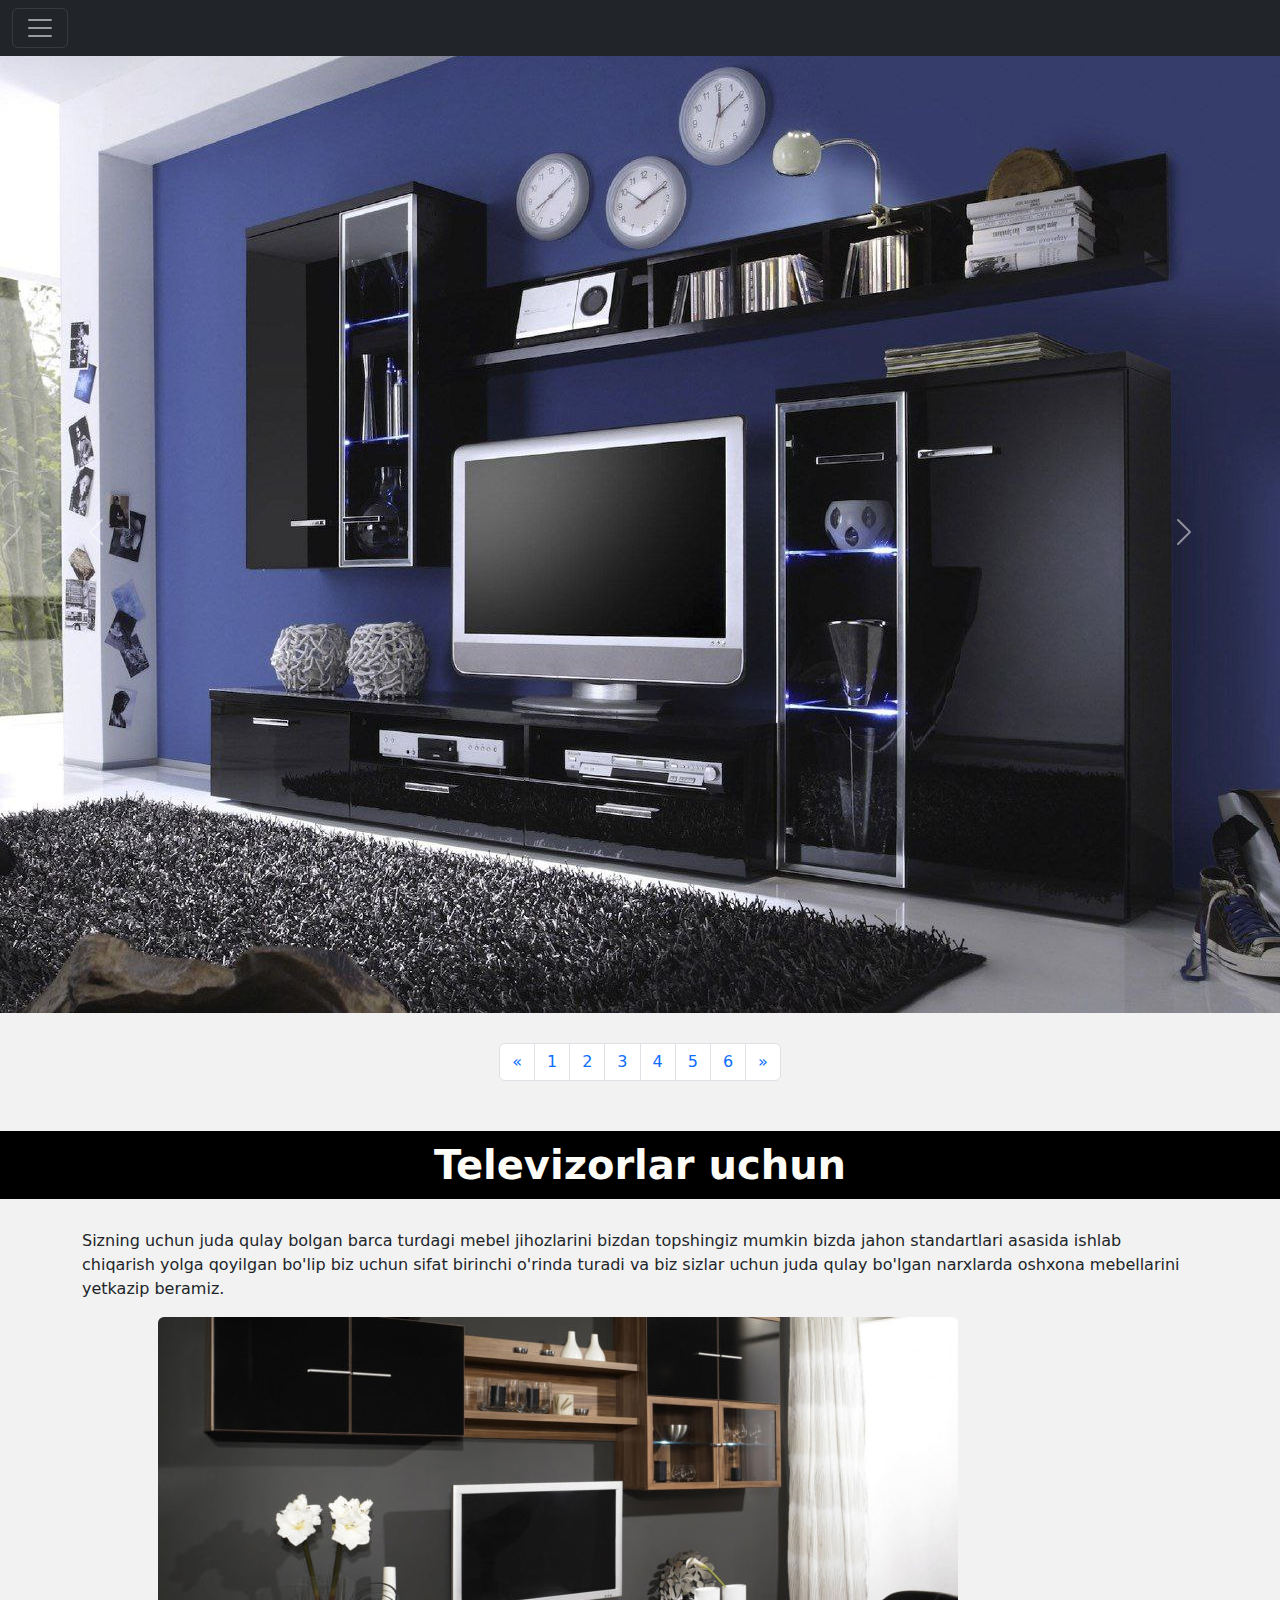
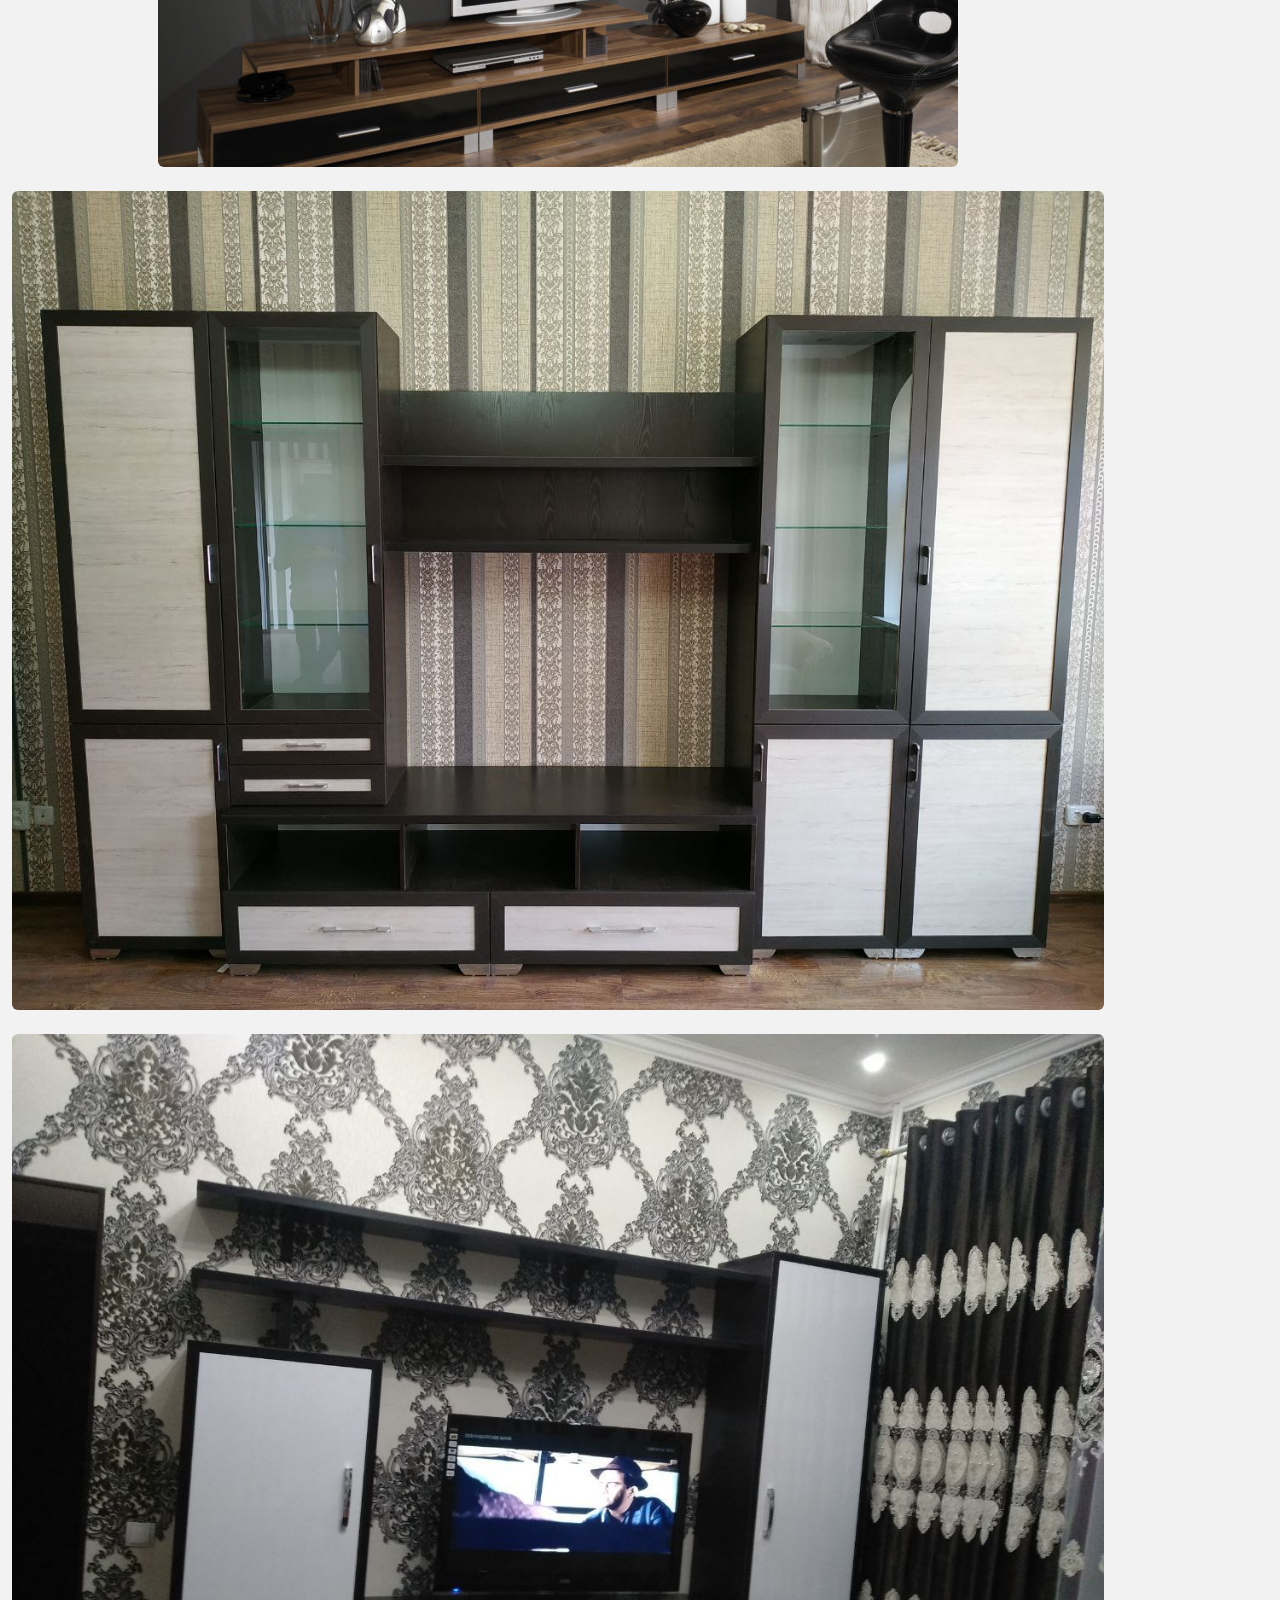
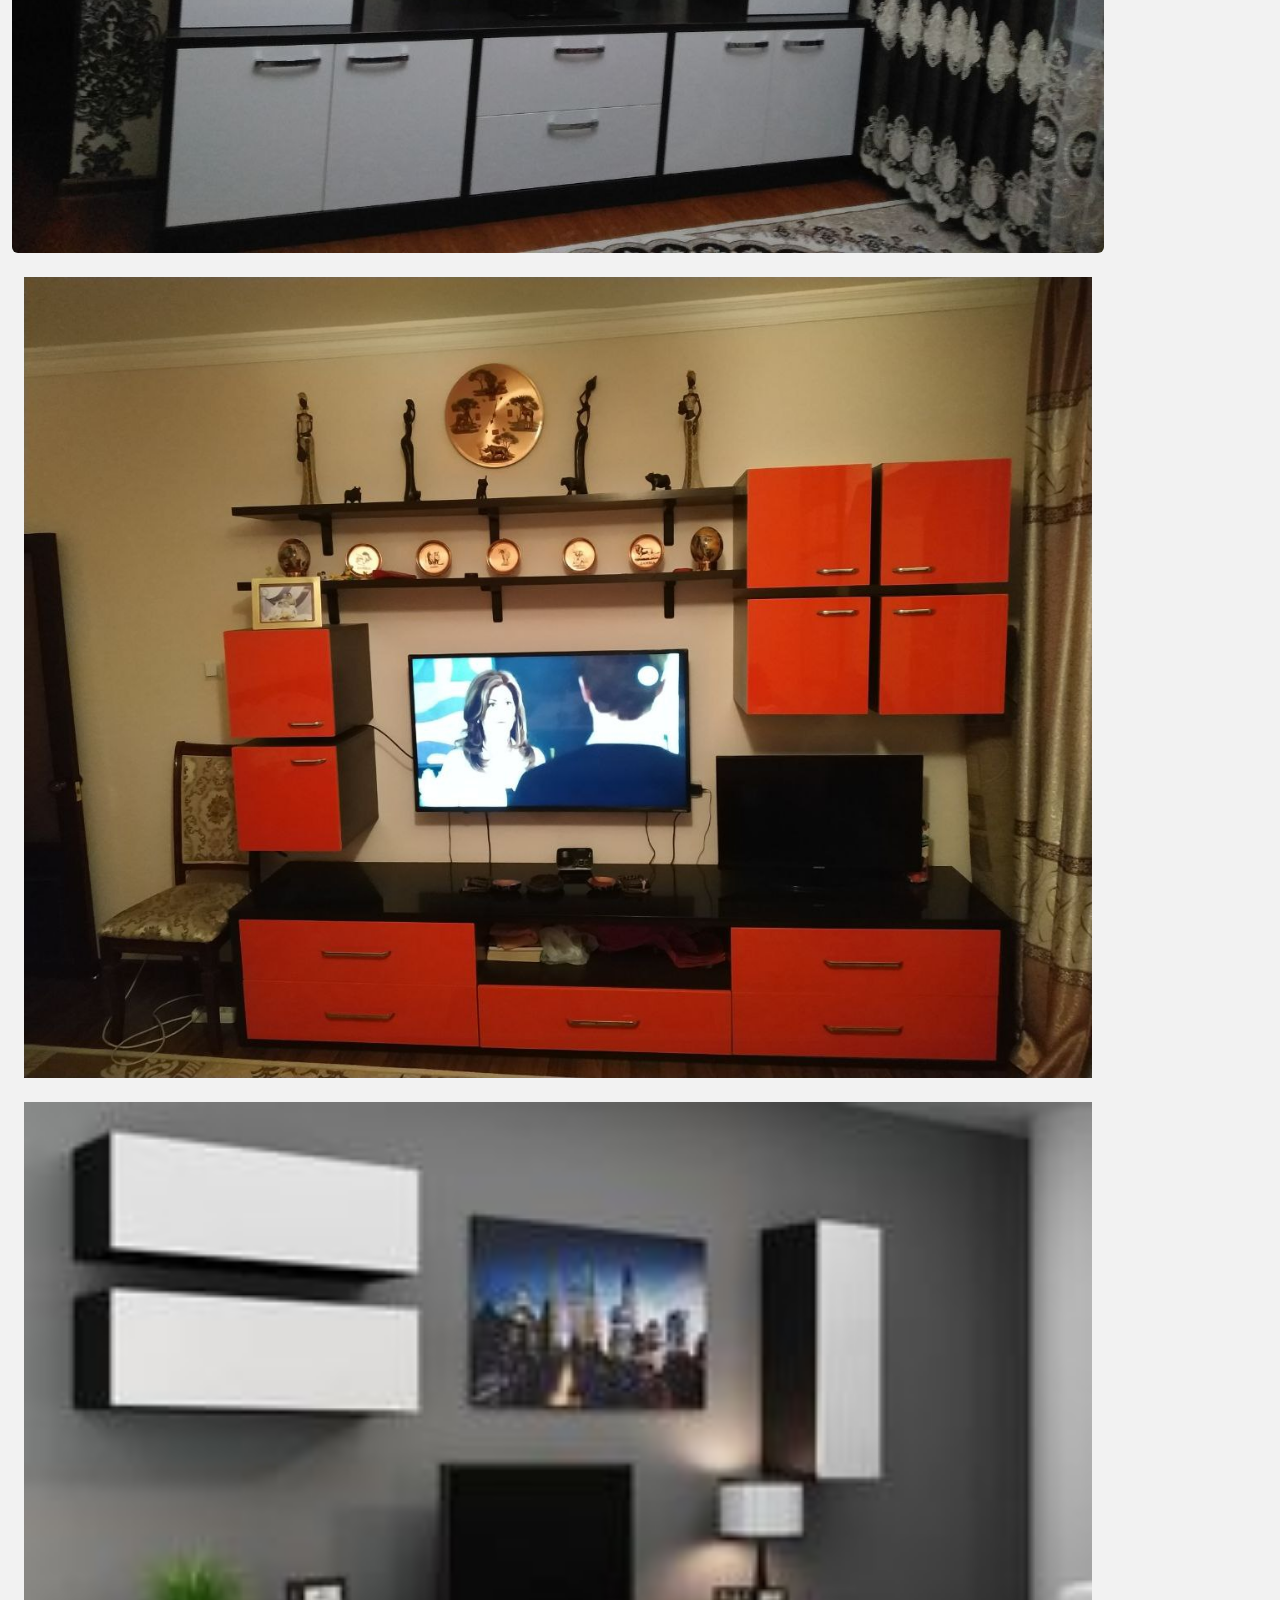
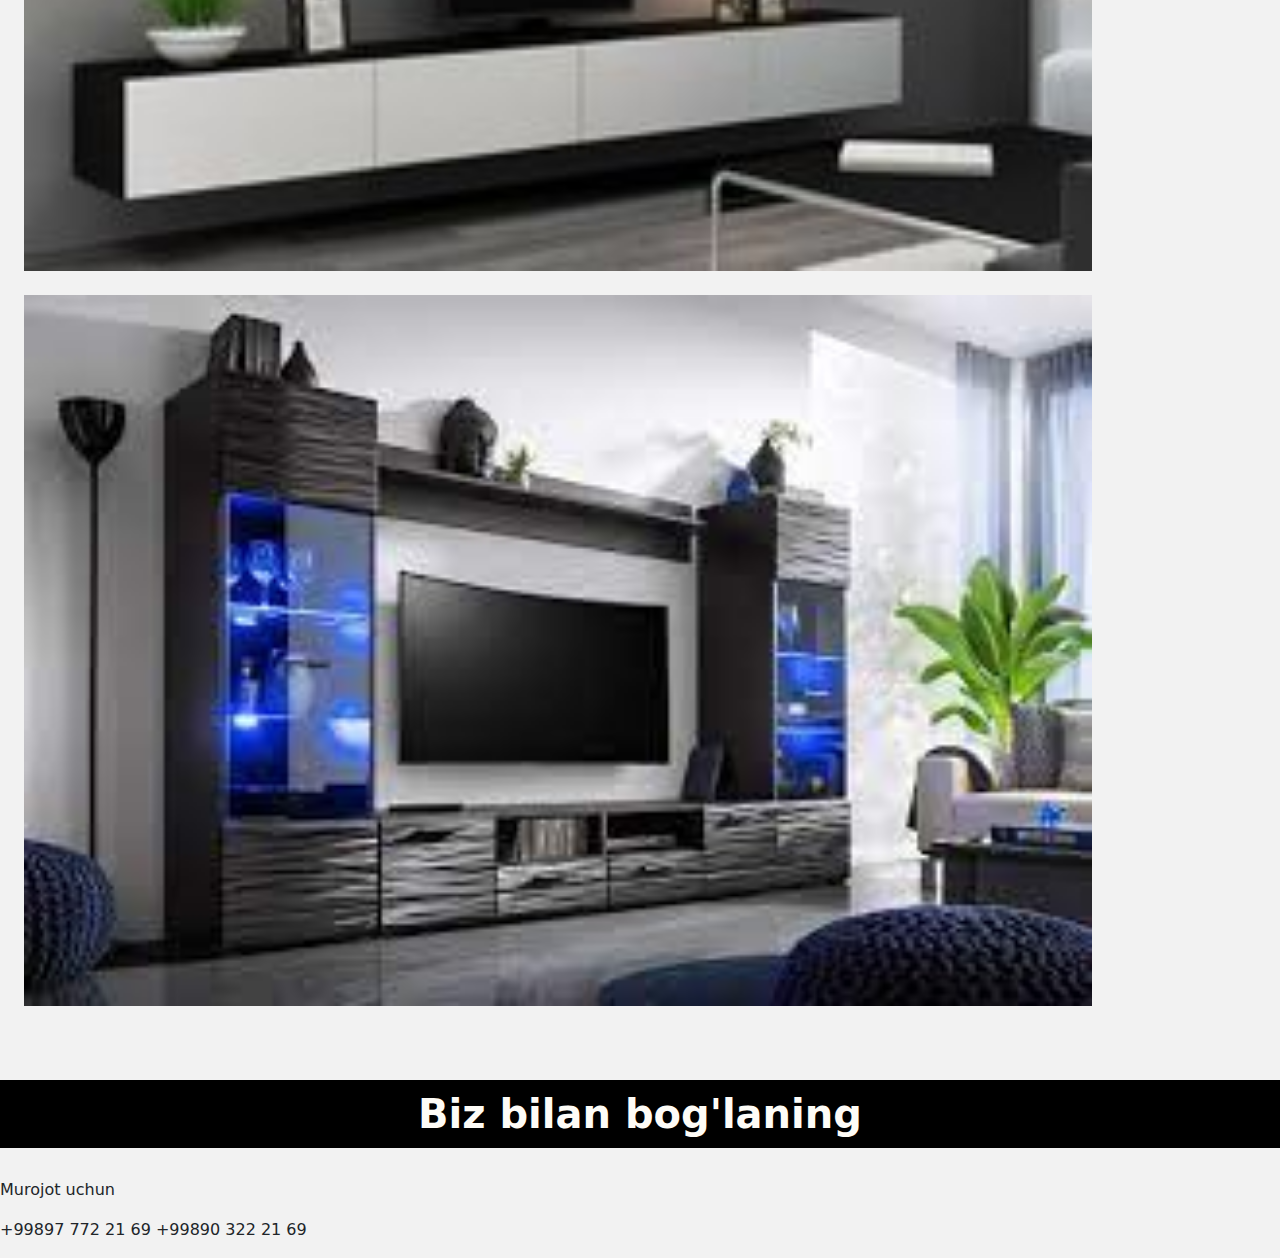
<file: televizor.html>
<!DOCTYPE html>
<html lang="en">
<head>
    <meta charset="UTF-8">
    <meta http-equiv="X-UA-Compatible" content="IE=edge">
    <meta name="viewport" content="width=device-width, initial-scale=1.0">
    <title>Document</title>
    <link rel="stylesheet" href="./css/bootstrap.min.css">
    <link rel="stylesheet" href="css/main.css">
</head>
<body>

    <nav class="navbar navbar-dark bg-dark fixed-top">
        <div class="container-fluid">
          <!-- <a class="navbar-brand" href="index.html"
            ><img width="200" height="70" src="./img/new-logo.png" alt=""
          /></a> -->
          <button
            class="navbar-toggler"
            type="button"
            data-bs-toggle="offcanvas"
            data-bs-target="#offcanvasDarkNavbar"
            aria-controls="offcanvasDarkNavbar"
          >
            <span class="navbar-toggler-icon"></span>
          </button>
          <div
            class="offcanvas offcanvas-end text-bg-dark"
            tabindex="-1"
            id="offcanvasDarkNavbar"
            aria-labelledby="offcanvasDarkNavbarLabel"
          >
            <div class="offcanvas-header">
              <h5 class="offcanvas-title" id="offcanvasDarkNavbarLabel">
                Dark offcanvas
              </h5>
              <button
                type="button"
                class="btn-close btn-close-white"
                data-bs-dismiss="offcanvas"
                aria-label="Close"
              ></button>
            </div>
            <div class="offcanvas-body">
              <ul class="navbar-nav justify-content-end flex-grow-1 pe-3">
                <li class="nav-item">
                  <a class="nav-link active" aria-current="page" href="index.html"
                    >Asosiy</a
                  >
                </li>
                <li class="nav-item">
                  <a class="nav-link" href="oshhona.html">Oshxona Mebellari</a>
                </li>
                <li class="nav-item">
                  <a class="nav-link" href="spalniy.html">Spalni mebel</a>
                </li>
                <li class="nav-item dropdown">
                  <a
                    class="nav-link dropdown-toggle"
                    href="#"
                    role="button"
                    data-bs-toggle="dropdown"
                    aria-expanded="false"
                  >
                    Dropdown
                  </a>
                  <ul class="dropdown-menu dropdown-menu-dark">
                    <li><a class="dropdown-item" href="#">Action</a></li>
                    <li><a class="dropdown-item" href="#">Another action</a></li>
                    <li>
                      <hr class="dropdown-divider" />
                    </li>
                    <li>
                      <a class="dropdown-item" href="#">Something else here</a>
                    </li>
                  </ul>
                </li>
              </ul>
  
              <form class="header d-flex" role="search ">
                <input
                  class="form-control me-2"
                  type="search"
                  placeholder="Search"
                  aria-label="Search"
                />
                <button class="btn btn-success" type="submit">Search</button>
              </form>
            </div>
          </div>
        </div>
      </nav>

      <div id="carouselExampleFade" class=" header carousel slide carousel-fade number " data-bs-ride="carousel">
        <div class="carousel-inner">
            
            <div class="carousel-item active">
              <img src="./img/televizorglavniy.jpg" width="200" class="d-block w-100" alt="...">
            </div>
          
        </div>
        <button class="carousel-control-prev" type="button" data-bs-target="#carouselExampleFade" data-bs-slide="prev">
          <span class="carousel-control-prev-icon" aria-hidden="true"></span>
          <span class="visually-hidden">Previous</span>
        </button>
        <button class="carousel-control-next" type="button" data-bs-target="#carouselExampleFade" data-bs-slide="next">
          <span class="carousel-control-next-icon" aria-hidden="true"></span>
          <span class="visually-hidden">Next</span>
        </button>
      </div>

      <nav aria-label="Page navigation example number">
        <ul class="pagination justify-content-center">
          <li class="page-item">
            <a class="page-link" href="index.html" aria-label="Previous">
              <span aria-hidden="true">&laquo;</span>
            </a>
          </li>
          <li class="page-item"><a class="page-link" href="index.html">1</a></li>
          <li class="page-item"><a class="page-link" href="oshhona.html">2</a></li>
          <li class="page-item"><a class="page-link" href="spalniy.html">3</a></li>
          <li class="page-item"><a class="page-link" href="divan.html">4</a></li>
          <li class="page-item"><a class="page-link" href="bolalar.html">5</a></li>
          <li class="page-item"><a class="page-link" href="televizor.html">6</a></li>
          <li class="page-item">
            <a class="page-link" href="#" aria-label="Next">
              <span aria-hidden="true">&raquo;</span>
            </a>
          </li>
        </ul>
      </nav>

      <div class="products">
        <h2 class="products__title">
          Televizorlar uchun</h2>
         <p class="container">
            Sizning  uchun juda qulay bolgan barca turdagi mebel jihozlarini bizdan topshingiz mumkin bizda jahon standartlari asasida ishlab chiqarish yolga qoyilgan bo'lip biz uchun sifat birinchi o'rinda turadi va biz sizlar uchun juda qulay bo'lgan narxlarda oshxona mebellarini yetkazip beramiz.
          </p>
      </div>
      <div class="row"></div>
      <div class="row container">
       
        <figure class="figure  products__content">
        
          <img src="./img/stolik-pod-televizor-4.jpeg" class="figure-img img-fluid rounded " alt="...">
          <figcaption class="figure-caption"></figcaption>
        </figure>
        <figure class="figure  products__content">
        
          <img src="./img/televizor2.jpg" class="figure-img img-fluid rounded " alt="...">
          <figcaption class="figure-caption"></figcaption>
        </figure>
        <figure class="figure  products__content">
          <img  src="./img/televizor3.jpg" class="figure-img img-fluid rounded " alt="...">
          <figcaption class="figure-caption"></figcaption>
        </figure>
        <figure class="figure  products__content">
          <img  src="./img/televizor5.jpg" class="figure-img img-fluid rounded container " alt="...">
          <figcaption class="figure-caption"></figcaption>
        </figure>
        <figure class="figure  products__content">
          <img  src="./img/televizor4.jpeg" class="figure-img img-fluid rounded container " alt="...">
          <figcaption class="figure-caption"></figcaption>
        </figure>
        <figure class="figure  products__content">
          <img  src="./img/televizor6.jpeg" class="figure-img img-fluid rounded container " alt="...">
          <figcaption class="figure-caption"></figcaption>
        </figure>
   
       
      </div>

      <p class="products__title">
        Biz bilan bog'laning
      </p>
      <div class="products">
        <p class="products__text">
          Murojot uchun
        </p>
        <p class="products__number">
          +99897 772 21 69
          +99890 322 21 69
        </p>
      </div>
    <script src="./js/bootstrap.bundle.js"></script>
</body>
</html>
</file>
<file: css/main.css>
body {
  background: #F2F2F2;
  background-color: #f2f2f2;
}

.products__title {
  text-align: center;
  background-color: black;
  color: #FEFCF7;
  font-weight: 900;
  font-size: 40px;
  line-height: 48px;
  margin-top: 50px;
  padding: 10px;
  margin-bottom: 30px;
}

.products__content {
  text-align: center;
  align-items: center;
}

.products__wrapper {
  margin-left: 100px;
}

.products__wrapper {
  margin-left: 40px;
  padding: 10px;
  background-color: black;
  color: #FEFCF7;
  border-radius: 10px;
  display: block;
  font-weight: 900;
  font-size: 24px;
  line-height: 32px;
}

.number {
  margin-bottom: 30px;
}

.header {
  margin-top: 50px;
}/*# sourceMappingURL=main.css.map */
</file>
